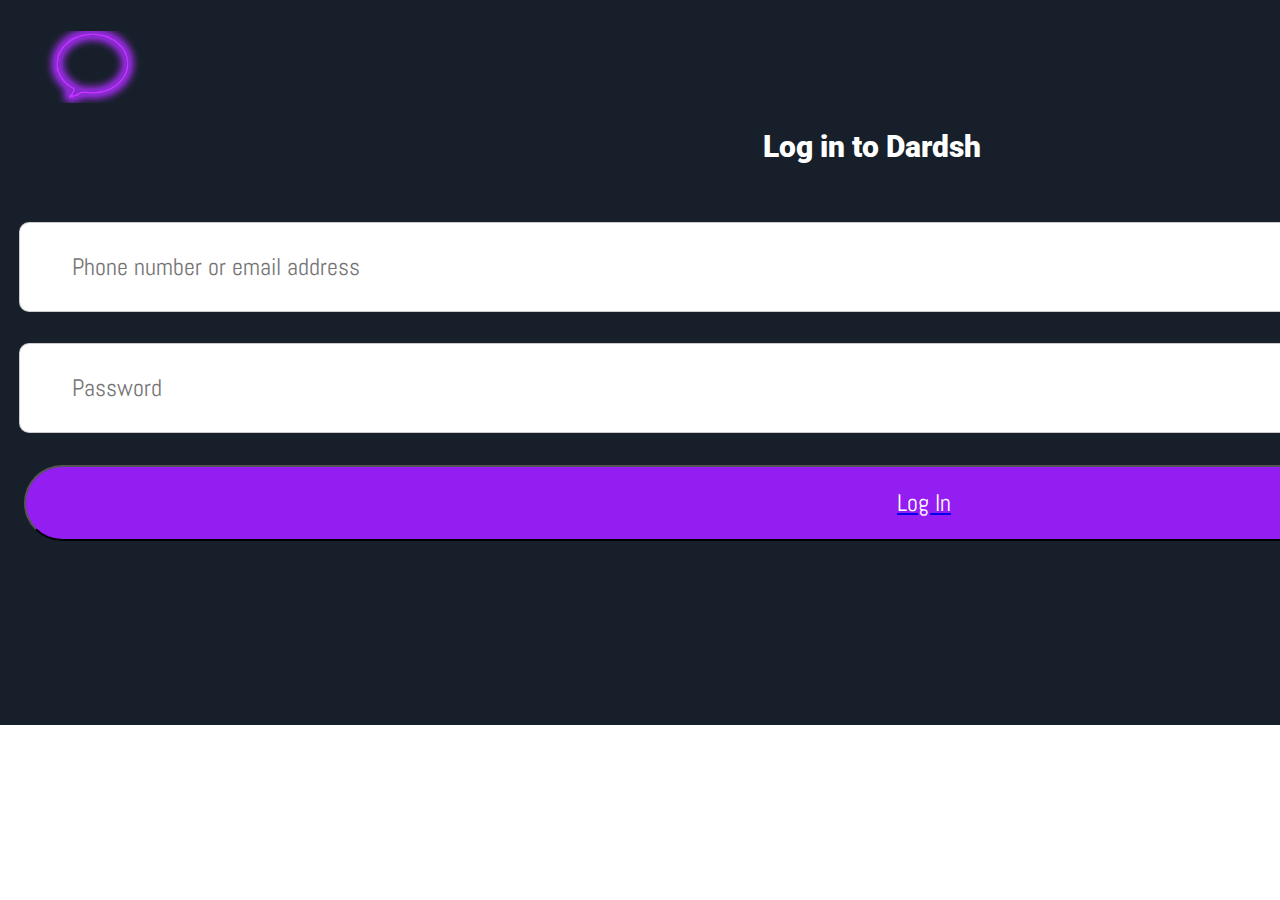
<file: index.html>
<!DOCTYPE html>
<html>
<head>
  <meta charset="utf-8" />
  <link rel="icon" href="/favicon.ico" />
  <meta name="viewport" content="width=device-width, initial-scale=1" />
  <meta name="theme-color" content="#000000" />
  <title>login</title>
  <link rel="stylesheet" href="https://fonts.googleapis.com/css?family=Roboto%3A900"/>
  <link rel="stylesheet" href="https://fonts.googleapis.com/css?family=Source+Sans+Pro%3A400%2C900"/>
  <link rel="stylesheet" href="https://fonts.googleapis.com/css?family=Abel%3A400"/>
  <link rel="stylesheet" href="./login/styles/login.css"/>

  <script>
function displayInput() {
    var phoneOrEmailInput = document.querySelector('.group-4-CcR input');
    var passwordInput = document.querySelector('.group-5-777 input');

    console.log('Phone/Email:', phoneOrEmailInput.value);
    console.log('Password:', passwordInput.value);

    // Redirect to home.html
    window.location.href = 'home.html';
}

  </script>

</head>


<body>
<div class="login-hgM">
  <div class="auto-group-myld-EJu">
    <img class="blue-icon-bz1" src="./home/assets/blue-icon.png"/>
  </div>
  <div class="group-9-sgd">
    <p class="log-in-to-dardsh-o4V">Log in to Dardsh</p>
    <input type="text" class="group-4-CcR" placeholder="Phone number or email address">
    <input type="password" class="group-5-777" placeholder="Password">
    <a href="./home/home.html" class="button-link">
      <button class="group-8-1bo">Log In</button>
  </a>
  <style>
    .button-link {
    display: inline-block; /* Ensures the anchor tag takes the button's size */
    /* Add any other necessary styles to mimic the button's appearance */
    a {
    text-decoration: none; /* Removes underline by default */
    color: inherit; /* Inherits the color */
    display: inline-block; /* Ensures the anchor tag takes the button's size */
    /* Add any other necessary styles */
}

}

  </style>
  <a href="./home/home.html" class="button-link">
    <button class ="sign-up-dNH" onclick="displayInput()">Sign up</button>
    </a>
  </div>
</div>
</body>
</file>
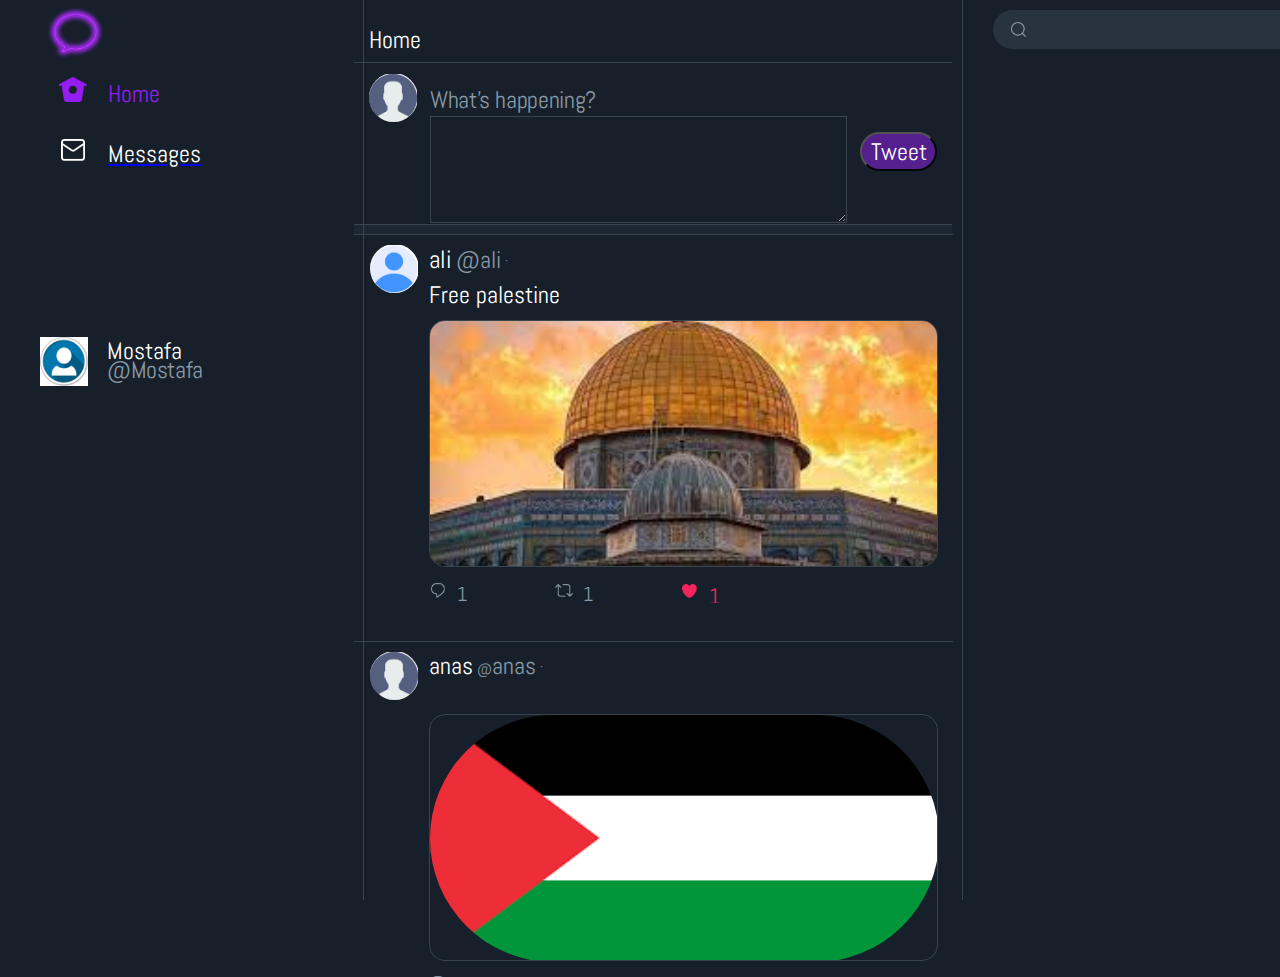
<file: home/home.html>
<!DOCTYPE html>
<html>
<head>
  <meta charset="utf-8" />
  <link rel="icon" href="/favicon.ico" />
  <meta name="viewport" content="width=device-width, initial-scale=1" />
  <meta name="theme-color" content="#000000" />
  <title>Home</title>
  <link rel="stylesheet" href="https://fonts.googleapis.com/css?family=Abel%3A400"/>
  <link rel="stylesheet" href="https://fonts.googleapis.com/css?family=Source+Sans+Pro%3A400"/>
  <link rel="stylesheet" href="./styles/feed-dark.css"/>
</head>
<body>
<div class="feed-dark-Ca5">
  <div class="auto-group-be7s-63B">
    <div class="side-menu-pWu">
      <div class="top-uYM">
        <div class="item-list-YbK">
          <div class="menu-item-selected-GXK">
            <img class="dark-theme-home-selected-mW1" src="./assets/dark-theme-home-selected.png"/>
            <p class="home-sZ3">Home</p>
          </div>
          <div class="auto-group-igxb-w37">
            <a href="../message/message.html">
            <div class="menu-item-inverted-QSV">
              <img class="dark-theme-messages-default-vfj" src="./assets/dark-theme-messages-default.png"/>
              <p class="home-EAd">Messages</p>
            </div>
          </a>
          </div>
          <div class="auto-group-fmtd-MuT">
          </div>
        </div>
      </div>
    </div>
      <img class="profile-picture-LWV" src="./assets/profile-picture-Yp9.png" />
      <a href="../index.html">
    <img class="blue-icon-Tr1" src="./assets/blue-icon.png"/>
  </a>
    <div class="profile-zqw">
        <a href="../profile/profile-dark.html">

      <div class="auto-group-bezm-i1F">
        <p class="davide-biscuso-4au">Mostafa</p>
        <p class="biscuttu-yxm">@Mostafa</p>
      </a>
      </div>
    </div>
  </div>
  <div class="auto-group-qa2d-tK3">
    <div class="feed-dGd">
      <div class="auto-group-53b7-kc9">
        <div class="header-6g1">
          <div class="auto-group-z8im-DVj">Home</div>
          <div class="divider-63j">
            <div class="divider-SNV">
            </div>
            <div class="frame-1-PYd">
            </div>
          </div>
        </div>
        <div class="inner-jcV">
          <div class="avatar-medium-ToP">
            <img class="profile-picture-zYR" src="./assets/profile-picture.png"/>
          </div>
          <div class="auto-group-6ozb-vgy">What’s happening?
            <br>
            <textarea name="tweet" id="usertweet" cols="50" rows="7"></textarea>
          </div>
          <br>
          <button class="button-primary-medium-oVs">Tweet</button>
        </div>
        <br>
        <br><br>
        <div class="spacer-G8Z">
          <div class="divider-D3o">
          </div>
        </div>
      </div>
      <div class="tweet-Mfo">
        <div class="divider-vD7">
        </div>
        <div class="container-rMf">
          <div class="avatar-medium-Beq">
            <img class="profile-picture-vsK" src="./assets/profile-picture-19b.png"/>
          </div>
          <div class="main-fK7">
            <div class="auto-group-zntt-Cpq">
              <div class="user-Amf">
                <p class="devon-lane-ujF">ali</p>
                <p class="marcelosalomao-q77">@ali</p>
                <p class="item--Nsj">· </p>
              </div>
              <p class="hold-on-i-need-at-least-a-few-minutes-hQD">Free palestine</p>
            </div>
            <div class="media-pzd">
              <div class="container-P29">
                <img class="placehpolder-w3f" src="./assets/placehpolder-mo7.png"/>
              </div>
            </div>
            <div class="actions-SWD">
              <div class="actionitem-8P3">
                <img class="dark-theme-comment-default-3F7" src="./assets/dark-theme-comment-default-Try.png"/>
                <p class="item-61-kfK">1</p>
              </div>
              <div class="actionitem-5xV">
                <img class="dark-theme-retweet-default-273" src="./assets/dark-theme-retweet-default.png"/>
                <p class="item-12-LNd">1</p>
              </div>
              <div class="actionitem-UUq">
                <img class="dark-theme-like-selected-1zZ" src="./assets/dark-theme-like-selected-ptq.png"/>
                <p class="k-kBT">1</p>
              </div>
            </div>
          </div>
        </div>
      </div>
      <div class="tweet-GvV">
        <div class="divider-EsK">
        </div>
        <div class="container-bC5">
          <div class="avatar-medium-Kds">
            <img class="profile-picture-FnR" src="./assets/profile-picture.png"/>
          </div>
          <div class="main-CBs">
            <div class="user-977">
              <p class="devon-lane-5mT">anas</p>
              <p class="marcelosalomao-dny">
                <span class="marcelosalomao-dny-sub-0">@</span>
                <span class="marcelosalomao-dny-sub-1">anas</span>
              </p>
              <p class="item--9eq">· </p>
            </div>
            <div class="auto-group-lxxm-gem">
              <div class="media-2yX">
                <div class="container-nho">
                  <img class="placehpolder-ked" src="./assets/placehpolder.png"/>
                </div>
              </div>
            </div>
            <div class="auto-group-ufzb-cwj">
              <div class="actions-aNm">
                <div class="actionitem-gwb">
                  <img class="dark-theme-comment-default-Cuw" src="./assets/dark-theme-comment-default.png"/>
                  <p class="item-61-idP">
                  1
                  <br/>
                  
                  </p>
                </div>
                <div class="actionitem-4SM">
                  <img class="dark-theme-retweet-default-PzR" src="./assets/dark-theme-retweet-default-axR.png"/>
                  <p class="item-12-7vR">
                  1
                  <br/>
                  
                  </p>
                </div>
                <div class="actionitem-TjP">
                  <img class="dark-theme-like-selected-CBB" src="./assets/dark-theme-like-selected.png"/>
                  <p class="k-KFo">1</p>
                </div>
              </div>
            </div>
          </div>
        </div>
      </div>
    </div>
    <div class="dividerleft-qzq">
    </div>
  </div>
  <div class="dividerright-ahX">
  </div>
  <div class="side-column-7Bf">
    <div class="search-bar-TFX">
      <img class="dark-theme-search-default-aqw" src="./assets/dark-theme-search-default.png"/>
      <p class="search-twitter-Jmw">
        <input type="text" id=search>
      </p>
    </div>
  </div>
</div>
</body>
</file>
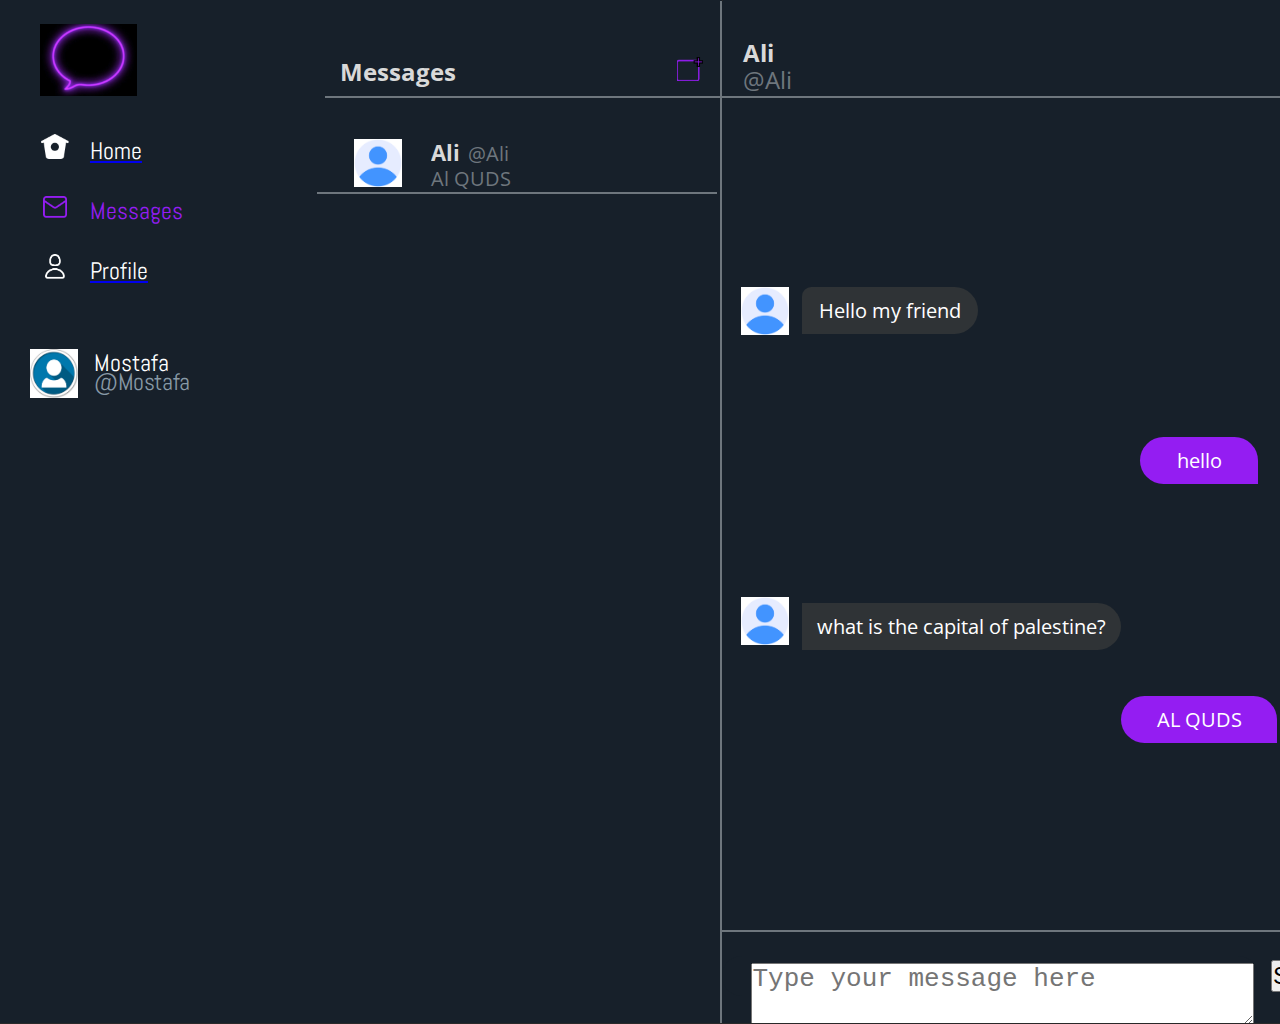
<file: message/message.html>
<!DOCTYPE html>
<html>
<head>
  <meta charset="utf-8" />
  <link rel="icon" href="/favicon.ico" />
  <meta name="viewport" content="width=device-width, initial-scale=1" />
  <meta name="theme-color" content="#000000" />
  <title>message</title>
  <link rel="stylesheet" href="https://fonts.googleapis.com/css?family=Open+Sans%3A400%2C700"/>
  <link rel="stylesheet" href="https://fonts.googleapis.com/css?family=Source+Sans+Pro%3A400%2C700"/>
  <link rel="stylesheet" href="https://fonts.googleapis.com/css?family=Abel%3A400"/>
  <link rel="stylesheet" href="./styles/message.css"/>
</head>
<body>
<div class="message-cMP">
  <div class="auto-group-1pdf-eJ5">
    <p class="messages-3N9">Messages</p>
    <div class="line-3-eMw">
    </div>
    <div class="line-19-LkZ">
    </div>
    <div class="line-7-qhK">
    </div>
    <img class="group-197-wVT" src="./assets/group-197.png"/>
    <div class="rectangle-527-RfX">
    </div>
    <div class="group-200-HSq">
      <div class="frame-203-MBo">
        
        <p class="ali-q6y">Ali</p>
        <p class="ali-WU1">@Ali</p>
      </div>
      <p class="al-quds-oxu">Al QUDS</p>
    </div>
    <div class="group-210-fVK">
      <p class="ali-BCm">Ali</p>
      <p class="ali-FiR">@Ali</p>
    </div>
    <div class="frame-208-wr9">Hello my  friend</div>
    <div class="frame-211-wDs">what is the capital of palestine?</div>
    <div class="frame-209-w7P">hello</div>
    <div class="frame-212-wmb">AL QUDS</div>
    <img class="ellipse-282-wf7" src="./assets/ellipse-282.png"/>
    <div class="side-menu-fb7">
      <div class="top-NEd">
        <div class="item-list-593">
          <a href="../home/home.html">
          <div class="menu-item-selected-ixh">
            <img class="dark-theme-home-selected-q3f" src="./assets/dark-theme-home-selected.png"/>
            <p class="home-vau">Home</p>
          </div>
        </a>
          <div class="auto-group-rcqw-RnZ">
            <div class="menu-item-inverted-afT">
              <img class="dark-theme-messages-default-iWm" src="./assets/dark-theme-messages-default.png"/>
              <p class="home-qbP">Messages</p>
            </div>
          </div>
          <div class="auto-group-yie5-kTT">
            <a href="../profile/profile-dark.html">
            <div class="menu-item-inverted-737">
              <img class="dark-theme-profile-default-qUu" src="./assets/dark-theme-profile-default.png"/>
              <p class="home-mNZ">Profile</p>
            </div>
          </a>
          </div>
        </div>
      </div>
    </div>
    <div class="profile-9tu">
      <div class="auto-group-3rkx-51s">
        <p class="davide-biscuso-RbX">Mostafa</p>
        <p class="biscuttu-kdo">@Mostafa</p>
      </div>
    </div>
    <img class="profile-picture-U41" src="./assets/profile-picture.png"/>
    <img class="profile-picture-naV" src="./assets/profile-picture-msF.png"/>
    <img class="profile-picture-ij3" src="./assets/profile-picture-sqj.png"/>
    <img class="profile-picture-TAq" src="./assets/profile-picture-hUD.png"/>
    <img class="blue-icon-PqB" src="./assets/blue-icon.png"/>
  </div>
  <div class="auto-group-l2bb-vq7">
  </div>
  <div class="line-28-T4M">
  </div>
  <img class="mdicheck-zKB" src="./assets/mdicheck.png"/>
  <img class="mdicheck-vid" src="./assets/mdicheck-x89.png"/>
  <div class="auto-group-e9fx-GGh">
    <div class="group-213-bpm">
      <textarea class="message-input" id="userMessage" placeholder="Type your message here"></textarea>
    </div>
    <button onclick="sendMessage()" class="send-button">Send</button>
  </div>  
</body>
<script>
  function sendMessage() {
    var userMessage = document.getElementById("userMessage").value;
    // You can do something with the user's message, like sending it to a server or processing it.
    console.log("User's Message: ", userMessage);
    // You may want to clear the textarea after sending the message
    document.getElementById("userMessage").value = "";
  }
</script>

</html>
</file>
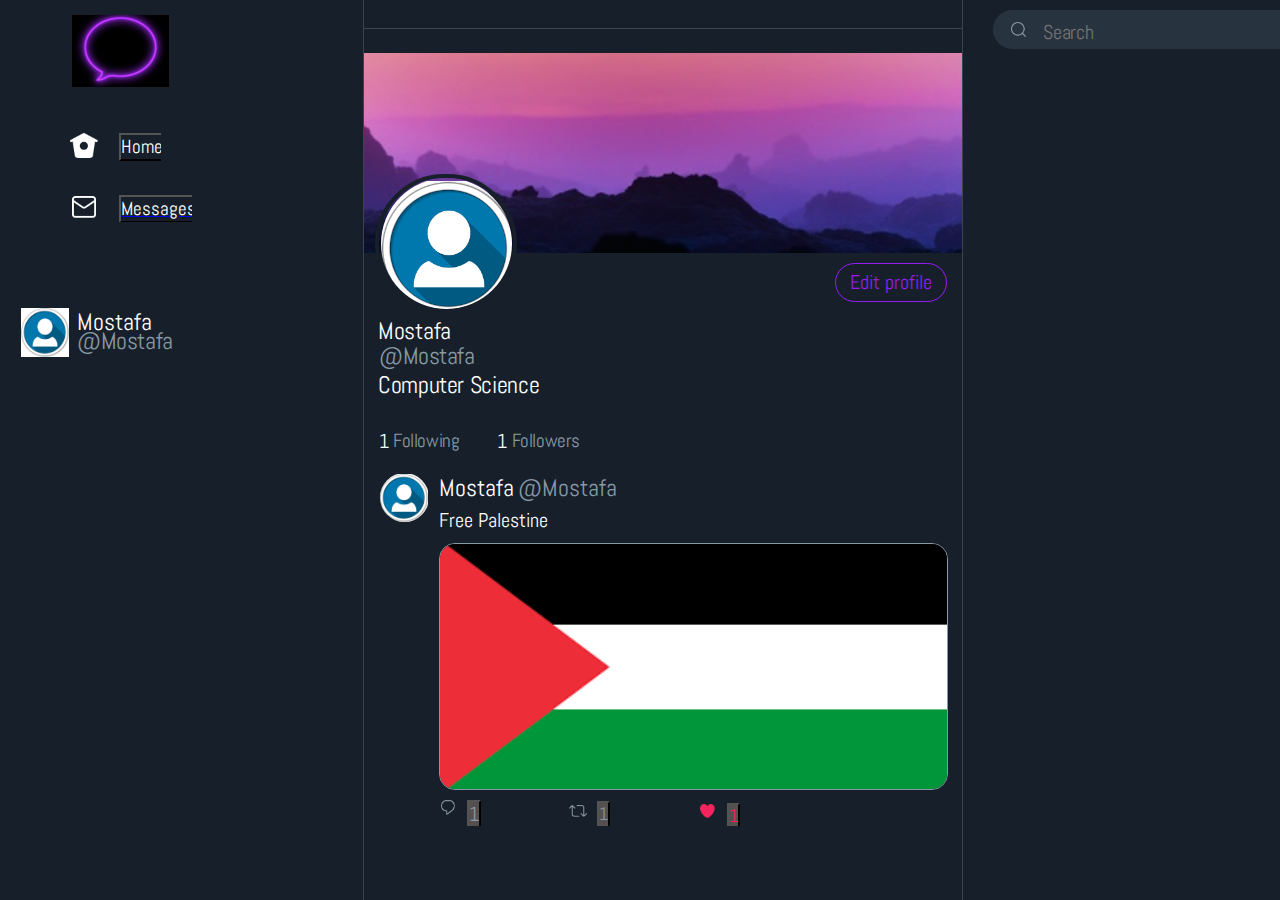
<file: profile/profile-dark.html>
<!DOCTYPE html>
<html>
<head>
  <meta charset="utf-8" />
  <link rel="icon" href="/favicon.ico" />
  <meta name="viewport" content="width=device-width, initial-scale=1" />
  <meta name="theme-color" content="#000000" />
  <title>Profile </title>
  <link rel="stylesheet" href="https://fonts.googleapis.com/css?family=Abel%3A400"/>
  <link rel="stylesheet" href="https://fonts.googleapis.com/css?family=Source+Sans+Pro%3A400"/>
  <link rel="stylesheet" href="./styles/profile-dark.css"/>
</head>
<body>
<div class="profile-dark-wZb">
  <div class="auto-group-hr8d-tdF">
    <div class="side-menu-qqK">
      <div class="top-KkV">
        <div class="item-list-VoP">
          <div class="menu-item-selected-Mqb">
            <img class="dark-theme-home-selected-rZP" src="./assets/dark-theme-home-selected.png"/>
            <a href="../home/home.html">
            <button class="home-tW5"onclick="displayInput()">Home</button>
          </a>
          </div>
          <div class="auto-group-59yk-WnM">
            <a href="../message/message.html">
            <div class="menu-item-inverted-DAy">
              <img class="dark-theme-messages-default-6kZ" src="./assets/dark-theme-messages-default.png"/>
              <button class="home-NCH"onclick="displayInput()">Messages</button>

            </div>
          </a>
          </div>
        </div>
      </div>
    </div>
    <div class="profile-d1j">
      <div class="auto-group-hgnu-4Mw">
        <p class="davide-biscuso-yzh">Mostafa</p>
        <p class="biscuttu-eb3">@Mostafa</p>
      </div>
    </div>
    <img class="profile-picture-6C9" src="./assets/profile-picture-gjB.png"/>
    <img class="blue-icon-aND" src="./assets/blue-icon.png"/>
  </div>
  <div class="auto-group-eocd-1Cd">
    <div class="feed-JhX">
      <div class="header-af3">
        <div class="auto-group-ksih-Km3">
          <!-- <img class="frame-3-2QZ" src="./assets/frame-3.png"/> -->
        </div>
        <div class="divider-wGd">
          <div class="divider-4s3">
          </div>
          <div class="frame-1-aqP">
          </div>
        </div>
      </div>
      <div class="profile-6Hw">
        <div class="auto-group-6t7b-P29">
          <div class="cover-JQ1">
            <img class="placeholder-dBP" src="./assets/placeholder.png"/>
          </div>
          <div class="avatar-kmo">
            <div class="avatar-medium-4Gh">
              <img class="profile-picture-bnR" src="./assets/profile-picture.png"/>
            </div>
          </div>
          <a href="../edit profile/macbook-pro-16-1.html">
          <button class ="button-secondary-medium-hqT" onclick="displayInput()" style="cursor: pointer;">Edit profile</button>
           </a>
        </div>
        <div class="auto-group-zzn9-xFb">
          <div class="auto-group-xnyf-ghP">
            <p class="biscuttu-cqw">@Mostafa</p>
            <p class="product-designer-ity">Computer Science</p>
            <p class="davide-biscuso-2uf">Mostafa</p>
          </div>
          <div class="auto-group-k4rp-kam">
            <div class="following-fSq">
              <p class="item-569-cN5">1</p>
              <p class="following-jxV">Following</p>
            </div>
            <div class="followers-GxR">
              <p class="item-72-EuF">1</p>
              <p class="followers-ybw">Followers</p>
            </div>
          </div>
        </div>
      </div>
      <div class="tweet-7TF">
        <div class="container-eTB">
          <div class="avatar-medium-QhF">
            <img class="profile-picture-whB" src="./assets/profile-picture-cG9.png"/>
          </div>
          <div class="main-rp9">
            <div class="user-zvM">
              <p class="devon-lane-vJD">Mostafa</p>
              <p class="marcelosalomao-rhf">@Mostafa</p>
            </div>
            <div class="auto-group-c3q3-oN1">
              <p class="hold-on-i-need-at-least-a-few-minutes-MeR">Free Palestine</p>
              <div class="media-4oj">
                <div class="container-Qch">
                  <img class="placehpolder-xu7" src="./assets/placehpolder.png"/>
                </div>
              </div>
            </div>
            <div class="auto-group-zn1w-rzV">
              <div class="actions-RGu">
                <div class="actionitem-wW9">
                  <img class="dark-theme-comment-default-4qf" src="./assets/dark-theme-comment-default.png"/>
                  <button class="item-61-aZ7"onclick="displayInput()">1</button>
                </div>
                <div class="actionitem-iQR">
                  <img class="dark-theme-retweet-default-SbK" src="./assets/dark-theme-retweet-default.png"/>
                  <button class="item-12-MTP"onclick="displayInput()">1</button>
                </div>
                <div class="actionitem-J7j">
                  <img class="dark-theme-like-selected-prm" src="./assets/dark-theme-like-selected.png"/>
                  
                  <button class="k-Lq7"onclick="displayInput()">1</button>

                </div>
              </div>
            </div>
          </div>
        </div>
      </div>
    </div>
    <div class="dividerleft-fsP">
    </div>
    <div class="dividerright-1RT">
    </div>
  </div>
  <div class="side-column-Kww">
    <div class="search-bar-4uX">
      <img class="dark-theme-search-default-bPf" src="./assets/dark-theme-search-default.png"/>
      <input type="text" class="search-twitter-WmX" placeholder="Search">
    </div>
  </div>
</div>
</body>
</file>
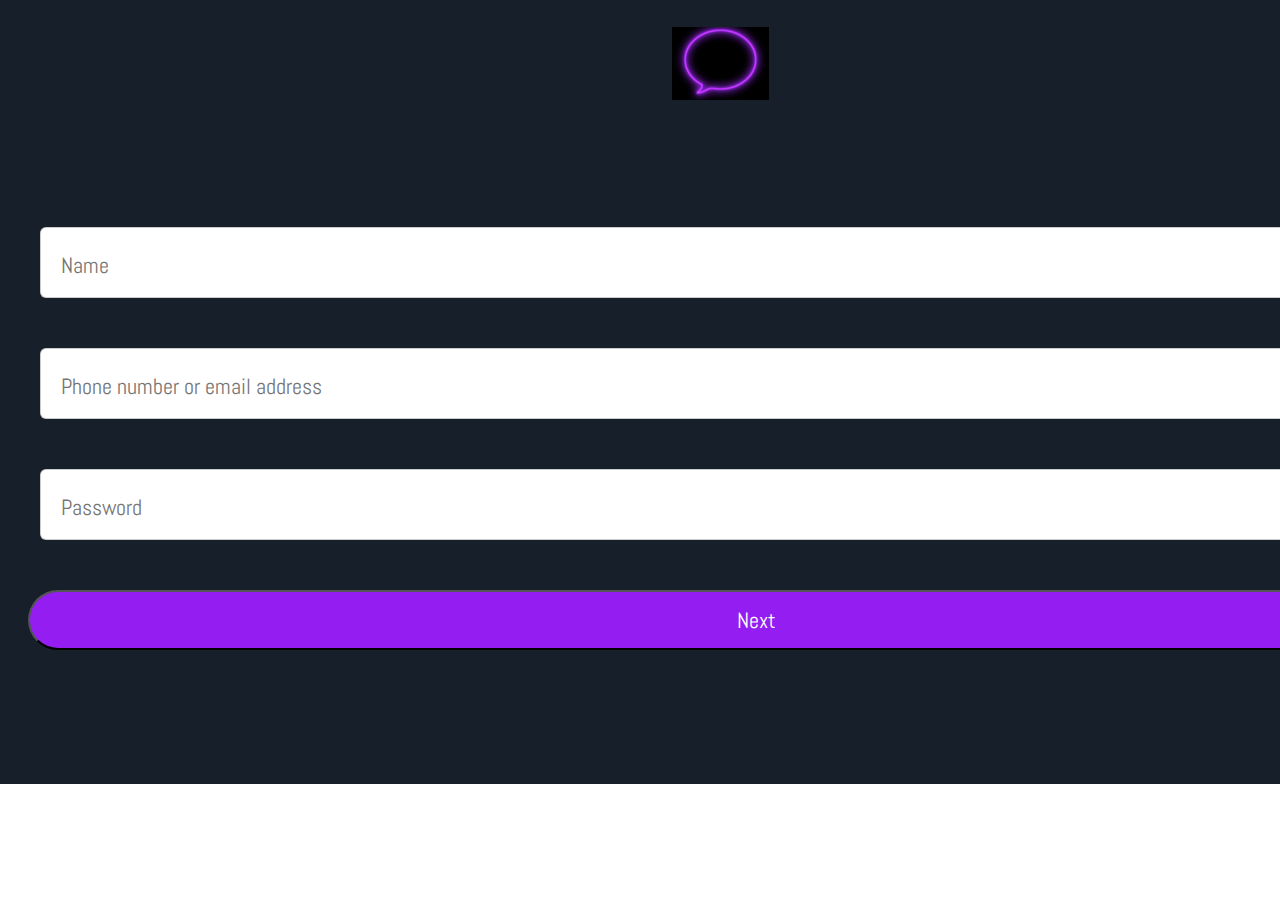
<file: sign up/sign-up.html>
<!DOCTYPE html>
<html>
<head>
  <meta charset="utf-8" />
  <link rel="icon" href="/favicon.ico" />
  <meta name="viewport" content="width=device-width, initial-scale=1" />
  <meta name="theme-color" content="#000000" />
  <title>sign up</title>
  <link rel="stylesheet" href="https://fonts.googleapis.com/css?family=Abel%3A400"/>
  <link rel="stylesheet" href="https://fonts.googleapis.com/css?family=Source+Sans+Pro%3A400"/>
  <link rel="stylesheet" href="./styles/sign-up.css"/>

  <script>
    function displayInput() {
      // استهداف العناصر التي تحتوي على البيانات المُدخَلة
      var nameInput = document.querySelector('.group-4-yry input');
      var phoneOrEmailInput = document.querySelector('.group-3-MMj input');
      var passwordInput = document.querySelector('.group-9-Khs input');
     
      
      // طباعة البيانات المُدخَلة في الحقول
      console.log('Name:', nameInput.value);
      console.log('Phone/Email:', phoneOrEmailInput.value);
      console.log('Password:', passwordInput.value);
      
    }
  </script>

</head>
<body>
<div class="sign-up-z25">
  <div class="auto-group-jqcd-j85">
    <img class="blue-icon-oXF" src="./assets/blue-icon.png"/>
  </div>
  
 <input type="text" class="group-4-yry" placeholder="Name">
 <input type="text" class="group-3-MMj" placeholder="Phone number or email address">
 <input type="password" class="group-9-Khs" placeholder="Password">
 
 <button class="group-8-4zD" onclick="displayInput()">Next</button>
</div>
</body>
</file>
<file: login/styles/login.css>
html {
	font-size:62.5%;
}
* {
	margin: 0;
	padding: 0;
}
ul, li {
	list-style: none;
}
input {
	border: none;
}
body {
  width: 192rem;
}
.login-hgM {
  box-sizing: border-box;
  padding: 1% 5% 1% 1%;
  width: 100%;
  overflow: hidden;
  position: relative;
  display: flex;
  flex-direction: column;
  background-color: #17202a;
}
.login-hgM .auto-group-myld-EJu {
  margin: 0rem 0rem 1.822rem 2.5rem;
  width: 9.7rem;
  height: 9.2rem;
  position: relative;
  flex-shrink: 0;
}
.login-hgM .auto-group-myld-EJu .x-CBB {
  width: 4.9rem;
  height: 9.2rem;
  cursor: pointer;
  position: absolute;
  left: 0;
  top: 0;
  object-fit: contain;
  vertical-align: top;
}
.login-hgM .auto-group-myld-EJu .blue-icon-bz1 {
  width: 9.7rem;
  height: 7.2rem;
  position: absolute;
  left: 0;
  top: 1.2rem;
  object-fit: cover;
  vertical-align: top;
}
.login-hgM .group-9-sgd {
  width: 100%;
  align-items: flex-end;
  display: flex;
  flex-direction: column;
  flex-shrink: 0;
}
.login-hgM .group-9-sgd .log-in-to-dardsh-o4V {
  margin: 0rem 84.325rem 5.732rem 0rem;
  font-size: 3rem;
  font-weight: 900;
  line-height: 1.1725;
  color: #ffffff;
  font-family: Roboto, 'Source Sans Pro';
  white-space: nowrap;
  flex-shrink: 0;
}
.login-hgM .group-9-sgd .group-4-CcR {
  margin-bottom: 3.1565rem;
  box-sizing: border-box;
  padding: 2.904rem 5.231rem 2.834rem 5.231rem;
  width: 100%;
  font-size: 2.4rem;
  font-weight: 400;
  line-height: 1.275;
  color: #000000;
  font-family: Abel, 'Source Sans Pro';
  white-space: nowrap;
  border: solid 0.1rem rgba(0, 0, 0, 0.200000003);
  background-color: #ffffff;
  border-radius: 1rem;
  flex-shrink: 0;
}
.login-hgM .group-9-sgd .group-5-777 {
  margin-bottom: 3.1565rem;
  box-sizing: border-box;
  padding: 2.904rem 5.231rem 2.834rem 5.231rem;
  width: 100%;
  font-size: 2.4rem;
  font-weight: 400;
  line-height: 1.275;
  list-style: none;
  color: #000000;
  font-family: Abel, 'Source Sans Pro';
  white-space: nowrap;
  border: solid 0.1rem rgba(0, 0, 0, 0.200000003);
  background-color: #ffffff;
  border-radius: 1rem;
  flex-shrink: 0;
}
.login-hgM .group-9-sgd .group-8-1bo {
  margin-bottom: 12rem;
  width: 1800px;
  height: 7.5756rem;
  text-align: center;
  font-size: 2.4rem;
  font-weight: 400;
  line-height: 1;
  color: #ffffff;
  font-family: Abel, 'Source Sans Pro';
  white-space: nowrap;
  display: flex;
  align-items: center;
  justify-content: center;
  background-color: #941df2;
  border-radius: 7.6rem;
  flex-shrink: 0;
}
.login-hgM .group-9-sgd .sign-up-dNH {
  text-align: right;
  font-size: 3.2rem;
  font-weight: 400;
  line-height: 1.275;
  color: #ffffff;
  font-family: Abel, 'Source Sans Pro';
  white-space: nowrap;
  flex-shrink: 0;
}
.sign-up-dNH{
  margin: 0cm;
  background: fixed;
}
</file>
<file: home/styles/feed-dark.css>
html {
	font-size:62.5%;
}
* {
	margin: 0;
	padding: 0;
}
ul, li {
	list-style: none;
}
input {
	border: none;
}
body {
  width: 144rem;
}.feed-dark-Ca5 {
  box-sizing: border-box;
  padding: 0rem 9.9rem 0rem 4rem;
  width: 100%;
  overflow: hidden;
  position: relative;
  display: flex;
  align-items: flex-start;
  background-color: #17202a;
}
#profile-picture-LWV{
  cursor: pointer;
}
#usertweet {
  background-color: #17202a;
  color: white;
  border-color:#3a444c;
}
#search{
  background-color: #283340;
  color: white;
  width: 250px;
  height:22px;
  border:none;

}
.search-bar-TFX{
  cursor: pointer;
}
.menu-item-selected-GXK{
        cursor: pointer;        
}
.menu-item-selected-GXK:hover {
  color: #ffffff !important; 
}

.menu-item-inverted-QSV{
       cursor: pointer;
}
.menu-item-inverted-QSV:hover{
  color: #941df2;
}
.button-primary-medium-oVs{
  cursor: pointer;

}
.feed-dark-Ca5 .auto-group-be7s-63B {
  margin: 1.6rem 4.1rem 0rem 0rem;
  width: 27.3rem;
  height: 72.3rem;
  position: relative;
  flex-shrink: 0;
}
.feed-dark-Ca5 .auto-group-be7s-63B .side-menu-pWu {
  width: 25.5rem;
  height: 69rem;
  position: absolute;
  left: 0.8rem;
  top: 3.3rem;
  overflow: hidden;
}
.feed-dark-Ca5 .auto-group-be7s-63B .side-menu-pWu .top-uYM {
  box-sizing: border-box;
  padding-top: 1.1rem;
  width: 100%;
  height: 59.7rem;
  display: flex;
  flex-direction: column;
}
.feed-dark-Ca5 .auto-group-be7s-63B .side-menu-pWu .top-uYM .logo-dDT {
  margin: 0rem 0rem 1.2rem 1rem;
  width: 3rem;
  height: 3rem;
  object-fit: contain;
  vertical-align: top;
  flex-shrink: 0;
}
.feed-dark-Ca5 .auto-group-be7s-63B .side-menu-pWu .top-uYM .item-list-YbK {
  margin-bottom: 1.5rem;
  box-sizing: border-box;
  padding: 1.5rem 1rem 13rem 1rem;
  width: 100%;
  display: flex;
  flex-direction: column;
  flex-shrink: 0;
}
.feed-dark-Ca5 .auto-group-be7s-63B .side-menu-pWu .top-uYM .item-list-YbK .menu-item-selected-GXK {
  margin: 0rem 13.3rem 2.5rem 0rem;
  box-sizing: border-box;
  padding: 0.222rem 0rem 0rem 0.112rem;
  width: calc(100% - 13.3rem);
  overflow: hidden;
  position: relative;
  display: flex;
  align-items: center;
  flex-shrink: 0;
}
.feed-dark-Ca5 .auto-group-be7s-63B .side-menu-pWu .top-uYM .item-list-YbK .menu-item-selected-GXK .dark-theme-home-selected-mW1 {
  margin: 0rem 2.112rem 0.747rem 0rem;
  width: 2.7753rem;
  height: 2.5313rem;
  object-fit: contain;
  vertical-align: top;
  flex-shrink: 0;
}
.feed-dark-Ca5 .auto-group-be7s-63B .side-menu-pWu .top-uYM .item-list-YbK .menu-item-selected-GXK .home-sZ3 {
  margin-top: 0.1779rem;
  font-size: 2.4rem;
  font-weight: 400;
  line-height: 1.275;
  color: #941df2;
  font-family: Abel, 'Source Sans Pro';
  white-space: nowrap;
  flex-shrink: 0;
}
.feed-dark-Ca5 .auto-group-be7s-63B .side-menu-pWu .top-uYM .item-list-YbK .auto-group-igxb-w37 {
  margin-bottom: 14.5rem;
  width: 14.3rem;
  height: 3.5rem;
  flex-shrink: 0;
}
.feed-dark-Ca5 .auto-group-be7s-63B .side-menu-pWu .top-uYM .item-list-YbK .auto-group-igxb-w37 .menu-item-inverted-QSV {
  box-sizing: border-box;
  padding: 0.377rem 0rem 0rem 0.25rem;
  width: 100%;
  height: 100%;
  overflow: hidden;
  position: relative;
  display: flex;
  align-items: center;
}
.feed-dark-Ca5 .auto-group-be7s-63B .side-menu-pWu .top-uYM .item-list-YbK .auto-group-igxb-w37 .menu-item-inverted-QSV .dark-theme-messages-default-vfj {
  margin: 0rem 2.25rem 0.873rem 0rem;
  width: 2.5rem;
  height: 2.25rem;
  object-fit: contain;
  vertical-align: top;
  flex-shrink: 0;
}
.feed-dark-Ca5 .auto-group-be7s-63B .side-menu-pWu .top-uYM .item-list-YbK .auto-group-igxb-w37 .menu-item-inverted-QSV .home-EAd {
  margin-top: 0.0227rem;
  font-size: 2.4rem;
  font-weight: 400;
  line-height: 1.275;
  color: #ffffff;
  font-family: Abel, 'Source Sans Pro';
  white-space: nowrap;
  flex-shrink: 0;
}
.feed-dark-Ca5 .auto-group-be7s-63B .side-menu-pWu .top-uYM .item-list-YbK .auto-group-fmtd-MuT {
  width: 15.2rem;
  height: 9.5rem;
  flex-shrink: 0;
}
.feed-dark-Ca5 .auto-group-be7s-63B .side-menu-pWu .top-uYM .button-primary-big-JJu {
  width: 22.8rem;
  height: 4.9rem;
  overflow: hidden;
  position: relative;
  text-align: center;
  font-size: 2.4rem;
  font-weight: 400;
  line-height: 0.7916666667;
  color: #ffffff;
  font-family: Abel, 'Source Sans Pro';
  white-space: nowrap;
  display: flex;
  align-items: center;
  justify-content: center;
  background-color: #1da1f2;
  border-radius: 999.9rem;
  flex-shrink: 0;
}
.feed-dark-Ca5 .auto-group-be7s-63B .profile-picture-LWV {
  width: 4.8rem;
  height: 4.8533rem;
  position: absolute;
  left: 0;
  top: 32.1rem;
  object-fit: cover;
  vertical-align: top;
}
.feed-dark-Ca5 .auto-group-be7s-63B .blue-icon-Tr1 {
  width: 5.7rem;
  height: 5.2rem;
  position: absolute;
  left: 0.7rem;
  top: -8px;
  object-fit: cover;
  vertical-align: top;
}
.feed-dark-Ca5 .auto-group-be7s-63B .profile-zqw {
  box-sizing: border-box;
  padding: 0.1rem 4.9rem 0rem 4.9rem;
  width: 25.5rem;
  height: 5.1rem;
  position: absolute;
  left: 1.8rem;
  top: 31.9rem;
}
.feed-dark-Ca5 .auto-group-be7s-63B .profile-zqw .auto-group-bezm-i1F {
  width: 9.6rem;
  height: 100%;
  position: relative;
}
.feed-dark-Ca5 .auto-group-be7s-63B .profile-zqw .auto-group-bezm-i1F .davide-biscuso-4au {
  width: 7.5rem;
  height: 3.1rem;
  position: absolute;
  left: 0;
  top: 0;
  font-size: 2.4rem;
  font-weight: 400;
  line-height: 1.275;
  color: #ffffff;
  font-family: Abel, 'Source Sans Pro';
  white-space: nowrap;
}
.feed-dark-Ca5 .auto-group-be7s-63B .profile-zqw .auto-group-bezm-i1F .biscuttu-yxm {
  width: 9.6rem;
  height: 3.1rem;
  position: absolute;
  left: 0;
  top: 1.9rem;
  font-size: 2.4rem;
  font-weight: 400;
  line-height: 1.275;
  letter-spacing: -0.0408rem;
  color: #8899a6;
  font-family: Abel, 'Source Sans Pro';
  white-space: nowrap;
}
.feed-dark-Ca5 .auto-group-qa2d-tK3 {
  margin-right: 0.9rem;
  width: 59.9rem;
  height: 97.7rem;
  position: relative;
  flex-shrink: 0;
}
.feed-dark-Ca5 .auto-group-qa2d-tK3 .feed-dGd {
  width: 59.9rem;
  height: 96.7rem;
  position: absolute;
  left: 0;
  top: 1rem;
  overflow: hidden;
  align-items: center;
  display: flex;
  flex-direction: column;
}
.feed-dark-Ca5 .auto-group-qa2d-tK3 .feed-dGd .auto-group-53b7-kc9 {
  width: 100%;
  row-gap: 1rem;
  align-items: center;
  display: flex;
  flex-direction: column;
  flex-shrink: 0;
}
.feed-dark-Ca5 .auto-group-qa2d-tK3 .feed-dGd .auto-group-53b7-kc9 .header-6g1 {
  margin-right: 0.1rem;
  box-sizing: border-box;
  padding-top: 1.5rem;
  width: 59.8rem;
  height: 5.3rem;
  overflow: hidden;
  position: relative;
  align-items: center;
  display: flex;
  flex-direction: column;
  flex-shrink: 0;
}
.feed-dark-Ca5 .auto-group-qa2d-tK3 .feed-dGd .auto-group-53b7-kc9 .header-6g1 .auto-group-z8im-DVj {
  margin: 0rem 1.475rem 0.6rem 1.5rem;
  width: calc(100% - 2.9748rem);
  font-size: 2.4rem;
  font-weight: 400;
  line-height: 1.275;
  color: #ffffff;
  font-family: Abel, 'Source Sans Pro';
  white-space: nowrap;
  flex-shrink: 0;
}
.feed-dark-Ca5 .auto-group-qa2d-tK3 .feed-dGd .auto-group-53b7-kc9 .header-6g1 .divider-63j {
  width: 100%;
  align-items: center;
  display: flex;
  flex-direction: column;
  flex-shrink: 0;
}
.feed-dark-Ca5 .auto-group-qa2d-tK3 .feed-dGd .auto-group-53b7-kc9 .header-6g1 .divider-63j .divider-SNV {
  width: 100%;
  height: 0.1rem;
  background-color: #3a444c;
  flex-shrink: 0;
}
.feed-dark-Ca5 .auto-group-qa2d-tK3 .feed-dGd .auto-group-53b7-kc9 .header-6g1 .divider-63j .frame-1-PYd {
  width: 100%;
  height: 8.7rem;
  overflow: hidden;
  position: relative;
  flex-shrink: 0;
}
.feed-dark-Ca5 .auto-group-qa2d-tK3 .feed-dGd .auto-group-53b7-kc9 .inner-jcV {
  margin: 0rem 1.6rem 0rem 1.5rem;
  width: calc(100% - 3.1rem);
  height: 9.8rem;
  display: flex;
  align-items: flex-end;
  flex-shrink: 0;
}
.feed-dark-Ca5 .auto-group-qa2d-tK3 .feed-dGd .auto-group-53b7-kc9 .inner-jcV .avatar-medium-ToP {
  margin: 0rem 0.9rem 4.9rem 0rem;
  box-sizing: border-box;
  padding-top: 0.1rem;
  width: 4.9rem;
  overflow: hidden;
  position: relative;
  border-radius: 9999.9rem;
  flex-shrink: 0;
}
.feed-dark-Ca5 .auto-group-qa2d-tK3 .feed-dGd .auto-group-53b7-kc9 .inner-jcV .avatar-medium-ToP .profile-picture-zYR {
  width: 4.8rem;
  height: 4.8rem;
  object-fit: cover;
  vertical-align: top;
}
.feed-dark-Ca5 .auto-group-qa2d-tK3 .feed-dGd .auto-group-53b7-kc9 .inner-jcV .auto-group-6ozb-vgy {
  margin: 1.2rem 25.3rem 0.7rem 0rem;
  box-sizing: border-box;
  padding: 0 0.3rem;
  width: 18rem;
  height: calc(100% - 1.9rem);
  font-size: 2.4rem;
  font-weight: 400;
  line-height: 1.275;
  letter-spacing: -0.036rem;
  color: #8899a6;
  font-family: Abel, 'Source Sans Pro';
  white-space: nowrap;
  flex-shrink: 0;
}
.feed-dark-Ca5 .auto-group-qa2d-tK3 .feed-dGd .auto-group-53b7-kc9 .inner-jcV .button-primary-medium-oVs {
  width: 7.7rem;
  height: 3.9rem;
  overflow: hidden;
  position: relative;
  text-align: center;
  font-size: 2.4rem;
  font-weight: 400;
  line-height: 0.7916666667;
  color: #ffffff;
  font-family: Abel, 'Source Sans Pro';
  white-space: nowrap;
  display: flex;
  align-items: center;
  justify-content: center;
  background-color: rgba(148, 29, 242, 0.5);
  border-radius: 999.9rem;
  flex-shrink: 0;
}
.feed-dark-Ca5 .auto-group-qa2d-tK3 .feed-dGd .auto-group-53b7-kc9 .spacer-G8Z {
  margin-right: 0.1rem;
  width: 59.8rem;
  height: 1rem;
  overflow: hidden;
  position: relative;
  background-color: #1c2733;
  flex-shrink: 0;
}
.feed-dark-Ca5 .auto-group-qa2d-tK3 .feed-dGd .auto-group-53b7-kc9 .spacer-G8Z .divider-D3o {
  width: 100%;
  height: 0.1rem;
  background-color: #3a444c;
}
.feed-dark-Ca5 .auto-group-qa2d-tK3 .feed-dGd .tweet-Mfo {
  width: 100%;
  align-items: center;
  display: flex;
  flex-direction: column;
  flex-shrink: 0;
}
.feed-dark-Ca5 .auto-group-qa2d-tK3 .feed-dGd .tweet-Mfo .divider-vD7 {
  margin-bottom: 0.9rem;
  width: 100%;
  height: 0.1rem;
  background-color: #3a444c;
  flex-shrink: 0;
}
.feed-dark-Ca5 .auto-group-qa2d-tK3 .feed-dGd .tweet-Mfo .container-rMf {
  margin: 0rem 1.5rem 0rem 1.6rem;
  width: calc(100% - 3.1rem);
  height: 39.7rem;
  display: flex;
  align-items: flex-start;
  flex-shrink: 0;
}
.feed-dark-Ca5 .auto-group-qa2d-tK3 .feed-dGd .tweet-Mfo .container-rMf .avatar-medium-Beq {
  margin-right: 1rem;
  box-sizing: border-box;
  padding-top: 0.1rem;
  width: 4.9rem;
  overflow: hidden;
  position: relative;
  border-radius: 9999.9rem;
  flex-shrink: 0;
}
.feed-dark-Ca5 .auto-group-qa2d-tK3 .feed-dGd .tweet-Mfo .container-rMf .avatar-medium-Beq .profile-picture-vsK {
  width: 4.8rem;
  height: 4.8rem;
  object-fit: cover;
  vertical-align: top;
}
.feed-dark-Ca5 .auto-group-qa2d-tK3 .feed-dGd .tweet-Mfo .container-rMf .main-fK7 {
  box-sizing: border-box;
  padding-bottom: 3.7rem;
  width: 50.9rem;
  height: 100%;
  align-items: center;
  display: flex;
  flex-direction: column;
  flex-shrink: 0;
}
.feed-dark-Ca5 .auto-group-qa2d-tK3 .feed-dGd .tweet-Mfo .container-rMf .main-fK7 .auto-group-zntt-Cpq {
  width: 100%;
  display: flex;
  flex-direction: column;
  flex-shrink: 0;
}
.feed-dark-Ca5 .auto-group-qa2d-tK3 .feed-dGd .tweet-Mfo .container-rMf .main-fK7 .auto-group-zntt-Cpq .user-Amf {
  margin-bottom: 0.4rem;
  box-sizing: border-box;
  padding-right: 0.1rem;
  display: flex;
  column-gap: 0.4rem;
  align-items: center;
  flex-shrink: 0;
}
.feed-dark-Ca5 .auto-group-qa2d-tK3 .feed-dGd .tweet-Mfo .container-rMf .main-fK7 .auto-group-zntt-Cpq .user-Amf .devon-lane-ujF {
  font-size: 2.5rem;
  font-weight: 400;
  line-height: 1.275;
  color: #ffffff;
  font-family: Abel, 'Source Sans Pro';
  white-space: nowrap;
  flex-shrink: 0;
}
.feed-dark-Ca5 .auto-group-qa2d-tK3 .feed-dGd .tweet-Mfo .container-rMf .main-fK7 .auto-group-zntt-Cpq .user-Amf .marcelosalomao-q77 {
  font-size: 2.4rem;
  font-weight: 400;
  line-height: 1.275;
  color: #8899a6;
  font-family: Abel, 'Source Sans Pro';
  white-space: nowrap;
  flex-shrink: 0;
}
.feed-dark-Ca5 .auto-group-qa2d-tK3 .feed-dGd .tweet-Mfo .container-rMf .main-fK7 .auto-group-zntt-Cpq .user-Amf .item--Nsj {
  margin-top: 0.1rem;
  font-size: 1.5rem;
  font-weight: 400;
  line-height: 1.275;
  color: #8899a6;
  font-family: Abel, 'Source Sans Pro';
  white-space: nowrap;
  flex-shrink: 0;
}
.feed-dark-Ca5 .auto-group-qa2d-tK3 .feed-dGd .tweet-Mfo .container-rMf .main-fK7 .auto-group-zntt-Cpq .hold-on-i-need-at-least-a-few-minutes-hQD {
  font-size: 2.4rem;
  font-weight: 400;
  line-height: 1.275;
  color: #ffffff;
  font-family: Abel, 'Source Sans Pro';
  white-space: nowrap;
  flex-shrink: 0;
}
.feed-dark-Ca5 .auto-group-qa2d-tK3 .feed-dGd .tweet-Mfo .container-rMf .main-fK7 .media-pzd {
  box-sizing: border-box;
  padding: 1rem 0;
  width: 100%;
  height: 26.7rem;
  overflow: hidden;
  position: relative;
  border-radius: 1.6rem;
  flex-shrink: 0;
}
.feed-dark-Ca5 .auto-group-qa2d-tK3 .feed-dGd .tweet-Mfo .container-rMf .main-fK7 .media-pzd .container-P29 {
  width: 100%;
  height: 100%;
  overflow: hidden;
  position: relative;
  border: solid 0.1rem #3a444c;
  box-sizing: border-box;
  border-radius: 1.6rem;
}
.feed-dark-Ca5 .auto-group-qa2d-tK3 .feed-dGd .tweet-Mfo .container-rMf .main-fK7 .media-pzd .container-P29 .placehpolder-w3f {
  width: 50.9rem;
  height: 24.7rem;
  object-fit: cover;
  vertical-align: top;
}
.feed-dark-Ca5 .auto-group-qa2d-tK3 .feed-dGd .tweet-Mfo .container-rMf .main-fK7 .actions-SWD {
  box-sizing: border-box;
  padding: 0.4rem 21.5rem 0rem 0rem;
  width: 100%;
  height: 2.6rem;
  overflow: hidden;
  position: relative;
  display: flex;
  column-gap: 8.8rem;
  align-items: flex-start;
  flex-shrink: 0;
}
.feed-dark-Ca5 .auto-group-qa2d-tK3 .feed-dGd .tweet-Mfo .container-rMf .main-fK7 .actions-SWD .actionitem-8P3 {
  box-sizing: border-box;
  padding: 0.1rem 0rem 0rem 0.157rem;
  height: 2.7rem;
  display: flex;
  align-items: flex-start;
  flex-shrink: 0;
}
.feed-dark-Ca5 .auto-group-qa2d-tK3 .feed-dGd .tweet-Mfo .container-rMf .main-fK7 .actions-SWD .actionitem-8P3 .dark-theme-comment-default-3F7 {
  margin: 0.067rem 1.162rem 0rem 0rem;
  width: 1.4813rem;
  height: 1.4813rem;
  object-fit: contain;
  vertical-align: top;
  flex-shrink: 0;
}
.feed-dark-Ca5 .auto-group-qa2d-tK3 .feed-dGd .tweet-Mfo .container-rMf .main-fK7 .actions-SWD .actionitem-8P3 .item-61-kfK {
  font-size: 2rem;
  font-weight: 400;
  line-height: 1.275;
  color: #8899a6;
  font-family: Abel, 'Source Sans Pro';
  white-space: nowrap;
  flex-shrink: 0;
}
.feed-dark-Ca5 .auto-group-qa2d-tK3 .feed-dGd .tweet-Mfo .container-rMf .main-fK7 .actions-SWD .actionitem-5xV {
  box-sizing: border-box;
  padding: 0.1rem 0rem 0rem 0.001rem;
  height: 2.7rem;
  display: flex;
  align-items: flex-start;
  flex-shrink: 0;
}
.feed-dark-Ca5 .auto-group-qa2d-tK3 .feed-dGd .tweet-Mfo .container-rMf .main-fK7 .actions-SWD .actionitem-5xV .dark-theme-retweet-default-273 {
  margin: 0.192rem 1.001rem 0rem 0rem;
  width: 1.7984rem;
  height: 1.2413rem;
  object-fit: contain;
  vertical-align: top;
  flex-shrink: 0;
}
.feed-dark-Ca5 .auto-group-qa2d-tK3 .feed-dGd .tweet-Mfo .container-rMf .main-fK7 .actions-SWD .actionitem-5xV .item-12-LNd {
  font-size: 2rem;
  font-weight: 400;
  line-height: 1.275;
  color: #8899a6;
  font-family: Abel, 'Source Sans Pro';
  white-space: nowrap;
  flex-shrink: 0;
}
.feed-dark-Ca5 .auto-group-qa2d-tK3 .feed-dGd .tweet-Mfo .container-rMf .main-fK7 .actions-SWD .actionitem-UUq {
  box-sizing: border-box;
  padding: 0.1rem 0rem 0rem 0.146rem;
  height: 3rem;
  display: flex;
  align-items: flex-start;
  flex-shrink: 0;
}
.feed-dark-Ca5 .auto-group-qa2d-tK3 .feed-dGd .tweet-Mfo .container-rMf .main-fK7 .actions-SWD .actionitem-UUq .dark-theme-like-selected-1zZ {
  margin: 0.104rem 1.146rem 0rem 0rem;
  width: 1.5073rem;
  height: 1.4186rem;
  object-fit: contain;
  vertical-align: top;
  flex-shrink: 0;
}
.feed-dark-Ca5 .auto-group-qa2d-tK3 .feed-dGd .tweet-Mfo .container-rMf .main-fK7 .actions-SWD .actionitem-UUq .k-kBT {
  font-size: 2.2rem;
  font-weight: 400;
  line-height: 1.275;
  color: #f4245e;
  font-family: Abel, 'Source Sans Pro';
  white-space: nowrap;
  flex-shrink: 0;
}
.feed-dark-Ca5 .auto-group-qa2d-tK3 .feed-dGd .tweet-GvV {
  width: 100%;
  align-items: center;
  display: flex;
  flex-direction: column;
  flex-shrink: 0;
}
.feed-dark-Ca5 .auto-group-qa2d-tK3 .feed-dGd .tweet-GvV .divider-EsK {
  margin-bottom: 0.9rem;
  width: 100%;
  height: 0.1rem;
  background-color: #3a444c;
  flex-shrink: 0;
}
.feed-dark-Ca5 .auto-group-qa2d-tK3 .feed-dGd .tweet-GvV .container-bC5 {
  margin: 0rem 1.5rem 0rem 1.6rem;
  width: calc(100% - 3.1rem);
  height: 36.9rem;
  display: flex;
  align-items: flex-start;
  flex-shrink: 0;
}
.feed-dark-Ca5 .auto-group-qa2d-tK3 .feed-dGd .tweet-GvV .container-bC5 .avatar-medium-Kds {
  margin-right: 1rem;
  box-sizing: border-box;
  padding-top: 0.1rem;
  width: 4.9rem;
  overflow: hidden;
  position: relative;
  border-radius: 9999.9rem;
  flex-shrink: 0;
}
.feed-dark-Ca5 .auto-group-qa2d-tK3 .feed-dGd .tweet-GvV .container-bC5 .avatar-medium-Kds .profile-picture-FnR {
  width: 4.8rem;
  height: 4.8rem;
  object-fit: cover;
  vertical-align: top;
}
.feed-dark-Ca5 .auto-group-qa2d-tK3 .feed-dGd .tweet-GvV .container-bC5 .main-CBs {
  box-sizing: border-box;
  padding-bottom: 0.9rem;
  width: 50.9rem;
  height: 100%;
  flex-shrink: 0;
}
.feed-dark-Ca5 .auto-group-qa2d-tK3 .feed-dGd .tweet-GvV .container-bC5 .main-CBs .user-977 {
  margin-bottom: 0.4rem;
  box-sizing: border-box;
  padding-right: 12.5rem;
  display: flex;
  column-gap: 0.4rem;
  align-items: center;
}
.feed-dark-Ca5 .auto-group-qa2d-tK3 .feed-dGd .tweet-GvV .container-bC5 .main-CBs .user-977 .devon-lane-5mT {
  font-size: 2.4rem;
  font-weight: 400;
  line-height: 1.275;
  color: #ffffff;
  font-family: Abel, 'Source Sans Pro';
  white-space: nowrap;
  flex-shrink: 0;
}
.feed-dark-Ca5 .auto-group-qa2d-tK3 .feed-dGd .tweet-GvV .container-bC5 .main-CBs .user-977 .marcelosalomao-dny {
  font-size: 1.5rem;
  font-weight: 400;
  line-height: 1.275;
  color: #8899a6;
  font-family: Abel, 'Source Sans Pro';
  white-space: nowrap;
  display: flex;
  align-items: baseline;
  flex-shrink: 0;
}
/* .feed-dark-Ca5 .auto-group-qa2d-tK3 .feed-dGd .tweet-GvV .container-bC5 .main-CBs .user-977 .marcelosalomao-dny .marcelosalomao-dny-sub-0 { */
/* } */
.feed-dark-Ca5 .auto-group-qa2d-tK3 .feed-dGd .tweet-GvV .container-bC5 .main-CBs .user-977 .marcelosalomao-dny .marcelosalomao-dny-sub-1 {
  font-size: 2.4rem;
  font-weight: 400;
  line-height: 1.275;
  color: #8899a6;
  font-family: Abel, 'Source Sans Pro';
}
.feed-dark-Ca5 .auto-group-qa2d-tK3 .feed-dGd .tweet-GvV .container-bC5 .main-CBs .user-977 .item--9eq {
  margin-top: 0.1rem;
  font-size: 1.5rem;
  font-weight: 400;
  line-height: 1.275;
  color: #8899a6;
  font-family: Abel, 'Source Sans Pro';
  white-space: nowrap;
  flex-shrink: 0;
}
.feed-dark-Ca5 .auto-group-qa2d-tK3 .feed-dGd .tweet-GvV .container-bC5 .main-CBs .auto-group-lxxm-gem {
  box-sizing: border-box;
  padding-top: 1.8rem;
  width: 100%;
  height: 28.5rem;
}
.feed-dark-Ca5 .auto-group-qa2d-tK3 .feed-dGd .tweet-GvV .container-bC5 .main-CBs .auto-group-lxxm-gem .media-2yX {
  box-sizing: border-box;
  padding: 1rem 0;
  width: 100%;
  height: 100%;
  overflow: hidden;
  position: relative;
  border-radius: 1.6rem;
}
.feed-dark-Ca5 .auto-group-qa2d-tK3 .feed-dGd .tweet-GvV .container-bC5 .main-CBs .auto-group-lxxm-gem .media-2yX .container-nho {
  width: 100%;
  height: 100%;
  overflow: hidden;
  position: relative;
  border: solid 0.1rem #3a444c;
  box-sizing: border-box;
  border-radius: 1.6rem;
}
.feed-dark-Ca5 .auto-group-qa2d-tK3 .feed-dGd .tweet-GvV .container-bC5 .main-CBs .auto-group-lxxm-gem .media-2yX .container-nho .placehpolder-ked {
  width: 50.9rem;
  height: 24.7rem;
  object-fit: cover;
  vertical-align: top;
  border-radius: 12.35rem;
}
.feed-dark-Ca5 .auto-group-qa2d-tK3 .feed-dGd .tweet-GvV .container-bC5 .main-CBs .auto-group-ufzb-cwj {
  width: 100%;
  height: 4rem;
}
.feed-dark-Ca5 .auto-group-qa2d-tK3 .feed-dGd .tweet-GvV .container-bC5 .main-CBs .auto-group-ufzb-cwj .actions-aNm {
  box-sizing: border-box;
  padding: 0.4rem 21.4rem 0rem 0rem;
  width: 100%;
  height: 2.6rem;
  overflow: hidden;
  position: relative;
  display: flex;
  column-gap: 8.6rem;
  align-items: flex-start;
}
.feed-dark-Ca5 .auto-group-qa2d-tK3 .feed-dGd .tweet-GvV .container-bC5 .main-CBs .auto-group-ufzb-cwj .actions-aNm .actionitem-gwb {
  box-sizing: border-box;
  padding: 0.1rem 0rem 0rem 0.157rem;
  height: 3.3rem;
  display: flex;
  align-items: flex-start;
  flex-shrink: 0;
}
.feed-dark-Ca5 .auto-group-qa2d-tK3 .feed-dGd .tweet-GvV .container-bC5 .main-CBs .auto-group-ufzb-cwj .actions-aNm .actionitem-gwb .dark-theme-comment-default-Cuw {
  margin: 0.067rem 1.162rem 0rem 0rem;
  width: 1.4813rem;
  height: 1.4813rem;
  object-fit: contain;
  vertical-align: top;
  flex-shrink: 0;
}
.feed-dark-Ca5 .auto-group-qa2d-tK3 .feed-dGd .tweet-GvV .container-bC5 .main-CBs .auto-group-ufzb-cwj .actions-aNm .actionitem-gwb .item-61-idP {
  font-size: 2.5rem;
  font-weight: 400;
  line-height: 1.275;
  color: #8899a6;
  font-family: Abel, 'Source Sans Pro';
  white-space: nowrap;
  flex-shrink: 0;
}
.feed-dark-Ca5 .auto-group-qa2d-tK3 .feed-dGd .tweet-GvV .container-bC5 .main-CBs .auto-group-ufzb-cwj .actions-aNm .actionitem-4SM {
  box-sizing: border-box;
  padding: 0.1rem 0rem 0rem 0.001rem;
  height: 3.3rem;
  display: flex;
  align-items: flex-start;
  flex-shrink: 0;
}
.feed-dark-Ca5 .auto-group-qa2d-tK3 .feed-dGd .tweet-GvV .container-bC5 .main-CBs .auto-group-ufzb-cwj .actions-aNm .actionitem-4SM .dark-theme-retweet-default-PzR {
  margin: 0.192rem 1.001rem 0rem 0rem;
  width: 1.7984rem;
  height: 1.2413rem;
  object-fit: contain;
  vertical-align: top;
  flex-shrink: 0;
}
.feed-dark-Ca5 .auto-group-qa2d-tK3 .feed-dGd .tweet-GvV .container-bC5 .main-CBs .auto-group-ufzb-cwj .actions-aNm .actionitem-4SM .item-12-7vR {
  font-size: 2.5rem;
  font-weight: 400;
  line-height: 1.275;
  color: #8899a6;
  font-family: Abel, 'Source Sans Pro';
  white-space: nowrap;
  flex-shrink: 0;
}
.feed-dark-Ca5 .auto-group-qa2d-tK3 .feed-dGd .tweet-GvV .container-bC5 .main-CBs .auto-group-ufzb-cwj .actions-aNm .actionitem-TjP {
  box-sizing: border-box;
  padding: 0.1rem 0rem 0rem 0.146rem;
  height: 3.3rem;
  display: flex;
  align-items: flex-start;
  flex-shrink: 0;
}
.feed-dark-Ca5 .auto-group-qa2d-tK3 .feed-dGd .tweet-GvV .container-bC5 .main-CBs .auto-group-ufzb-cwj .actions-aNm .actionitem-TjP .dark-theme-like-selected-CBB {
  margin: 0.104rem 1.146rem 0rem 0rem;
  width: 1.5073rem;
  height: 1.4186rem;
  object-fit: contain;
  vertical-align: top;
  flex-shrink: 0;
}
.feed-dark-Ca5 .auto-group-qa2d-tK3 .feed-dGd .tweet-GvV .container-bC5 .main-CBs .auto-group-ufzb-cwj .actions-aNm .actionitem-TjP .k-KFo {
  font-size: 2.5rem;
  font-weight: 400;
  line-height: 1.275;
  color: #f4245e;
  font-family: Abel, 'Source Sans Pro';
  white-space: nowrap;
  flex-shrink: 0;
}
.feed-dark-Ca5 .auto-group-qa2d-tK3 .dividerleft-qzq {
  width: 0.1rem;
  height: 90rem;
  position: absolute;
  left: 0.9rem;
  top: 0;
  background-color: #3a444c;
}
.feed-dark-Ca5 .dividerright-ahX {
  margin-right: 3rem;
  width: 0.1rem;
  height: 90rem;
  background-color: #3a444c;
  flex-shrink: 0;
}
.feed-dark-Ca5 .side-column-7Bf {
  margin-top: 1rem;
  width: 34.8rem;
  height: 3.9rem;
  overflow: hidden;
  position: relative;
  flex-shrink: 0;
}
.feed-dark-Ca5 .side-column-7Bf .search-bar-TFX {
  box-sizing: border-box;
  padding: 1rem 23.6rem 0rem 1.758rem;
  width: 100%;
  height: 100%;
  overflow: hidden;
  position: relative;
  display: flex;
  align-items: center;
  background-color: #283340;
  border-radius: 9999.9rem;
}
.feed-dark-Ca5 .side-column-7Bf .search-bar-TFX .dark-theme-search-default-aqw {
  margin: 0rem 1.678rem 1.02rem 0rem;
  width: 1.5635rem;
  height: 1.5635rem;
  object-fit: contain;
  vertical-align: top;
  flex-shrink: 0;
}
.feed-dark-Ca5 .side-column-7Bf .search-bar-TFX .search-twitter-Jmw {
  font-size: 2.4rem;
  font-weight: 400;
  line-height: 1.275;
  letter-spacing: -0.0192rem;
  color: #8899a6;
  font-family: Abel, 'Source Sans Pro';
  white-space: nowrap;
  flex-shrink: 0;
}
</file>
<file: message/styles/message.css>
html {
	font-size:62.5%;
}
* {
	margin: 0;
	padding: 0;
}
ul, li {
	list-style: none;
}
input {
	border: none;
}
body {
  width: 144rem;
}.message-cMP {
  width: 100%;
  height: 102.4rem;
  position: relative;
  overflow: hidden;
  border-bottom: solid 0.1rem #292929;
  box-sizing: border-box;
  background-color: #17202a;
}
.message-cMP .auto-group-1pdf-eJ5 {
  width: 131.3rem;
  height: 76.4rem;
  position: absolute;
  left: 0;
  top: 0.1rem;
}
.message-cMP .auto-group-1pdf-eJ5 .messages-3N9 {
  width: 11.5rem;
  height: 3.3rem;
  position: absolute;
  left: 34rem;
  top: 5.5rem;
  font-size: 2.4rem;
  font-weight: 700;
  line-height: 1.3625;
  color: #d9d9d9;
  font-family: Open Sans, 'Source Sans Pro';
  white-space: nowrap;
}
.message-cMP .auto-group-1pdf-eJ5 .line-3-eMw {
  width: 0rem;
  height: 0.1rem;
  position: absolute;
  left: 32.5rem;
  top: 1.7rem;
  background-color: #292929;
}
.message-cMP .auto-group-1pdf-eJ5 .line-19-LkZ {
  width: 150rem;
  height: 0.2rem;
  position: absolute;
  left: 32.5rem;
  top: 9.5rem;
  background-color: #6E767D;
}
.message-cMP .auto-group-1pdf-eJ5 .line-7-qhK {
  width: 40rem;
  height: 0.2rem;
  position: absolute;
  left: 31.7rem;
  top: 19.1rem;
  background-color: #6E767D;
}
.message-cMP .auto-group-1pdf-eJ5 .group-197-wVT {
  width: 2.632rem;
  height: 2.3523rem;
  position: absolute;
  left: 67.7rem;
  top: 5.6rem;
  object-fit: contain;
  vertical-align: top;
}
.message-cMP .auto-group-1pdf-eJ5 .rectangle-527-RfX {
  width: 0.2rem;
  height:120rem;
  position: absolute;
  left: 72rem;
  top: 0;
  background-color: #6E767D;
}


.message-cMP .auto-group-1pdf-eJ5 .group-200-HSq {
  width: 7.9rem;
  height: 5.5rem;
  position: absolute;
  left: 43.1rem;
  top: 13.7rem;
}
.message-cMP .auto-group-1pdf-eJ5 .group-200-HSq .frame-203-MBo {
  width: 7.8rem;
  height: 3rem;
  position: absolute;
  left: 0;
  top: 0;
  overflow: hidden;
  display: flex;
  align-items: center;
}
.message-cMP .auto-group-1pdf-eJ5 .group-200-HSq .frame-203-MBo .ali-q6y {
  margin-right: 0.8rem;
  font-size: 2.2rem;
  font-weight: 700;
  line-height: 1.3625;
  color: #d9d9d9;
  font-family: Open Sans, 'Source Sans Pro';
  white-space: nowrap;
  flex-shrink: 0;
}
.message-cMP .auto-group-1pdf-eJ5 .group-200-HSq .frame-203-MBo .ali-WU1 {
  margin-top: 0.1rem;
  font-size: 2rem;
  font-weight: 400;
  line-height: 1.3625;
  color: #6e767d;
  font-family: Open Sans, 'Source Sans Pro';
  white-space: nowrap;
  flex-shrink: 0;
}
.message-cMP .auto-group-1pdf-eJ5 .group-200-HSq .al-quds-oxu {
  width: 7.9rem;
  height: 2.8rem;
  position: absolute;
  left: 0;
  top: 2.7rem;
  font-size: 2rem;
  font-weight: 400;
  line-height: 1.3625;
  color: #6e767d;
  font-family: Open Sans, 'Source Sans Pro';
  white-space: nowrap;
}
.message-cMP .auto-group-1pdf-eJ5 .group-210-fVK {
  width: 4.9rem;
  height: 6rem;
  position: absolute;
  left: 74.3rem;
  top: 3.6rem;
}
.message-cMP .auto-group-1pdf-eJ5 .group-210-fVK .ali-BCm {
  width: 3.2rem;
  height: 3.3rem;
  position: absolute;
  left: 0;
  top: 0;
  font-size: 2.4rem;
  font-weight: 700;
  line-height: 1.3625;
  color: #d9d9d9;
  font-family: Open Sans, 'Source Sans Pro';
  white-space: nowrap;
}
.message-cMP .auto-group-1pdf-eJ5 .group-210-fVK .ali-FiR {
  width: 4.9rem;
  height: 3.3rem;
  position: absolute;
  left: 0;
  top: 2.7rem;
  font-size: 2.4rem;
  font-weight: 400;
  line-height: 1.3625;
  color: #6e767d;
  font-family: Open Sans, 'Source Sans Pro';
  white-space: nowrap;
}
.message-cMP .auto-group-1pdf-eJ5 .frame-208-wr9 {
  width: 17.6rem;
  height: 4.7rem;
  position: absolute;
  left: 80.2rem;
  top: 28.6rem;
  overflow: hidden;
  font-size: 2rem;
  font-weight: 400;
  line-height: 1.3625;
  color: #ffffff;
  font-family: Open Sans, 'Source Sans Pro';
  white-space: nowrap;
  display: flex;
  align-items: center;
  justify-content: center;
  background-color: #2f3336;
  border-radius: 2rem 5rem 5rem 0;
}
.message-cMP .auto-group-1pdf-eJ5 .frame-211-wDs {
  width: 31.9rem;
  height: 4.7rem;
  position: absolute;
  left: 80.2rem;
  top: 60.2rem;
  overflow: hidden;
  font-size: 2rem;
  font-weight: 400;
  line-height: 1.3625;
  color: #ffffff;
  font-family: Open Sans, 'Source Sans Pro';
  white-space: nowrap;
  display: flex;
  align-items: center;
  justify-content: center;
  background-color: #2f3336;
  border-radius: 0 5rem 5rem 0;
}
.message-cMP .auto-group-1pdf-eJ5 .frame-209-w7P {
  width: 11.8rem;
  height: 4.7rem;
  position: absolute;
  left: 114rem;
  top: 43.6rem;
  overflow: hidden;
  font-size: 2rem;
  font-weight: 400;
  line-height: 1.3625;
  color: #ffffff;
  font-family: Open Sans, 'Source Sans Pro';
  white-space: nowrap;
  display: flex;
  align-items: center;
  justify-content: center;
  background-color: #941df2;
  border-radius: 3rem 3rem 0 3rem;
}
.message-cMP .auto-group-1pdf-eJ5 .frame-212-wmb {
  width: 15.6rem;
  height: 4.7rem;
  position: absolute;
  left: 112.1rem;
  top: 69.5rem;
  overflow: hidden;
  font-size: 2rem;
  font-weight: 400;
  line-height: 1.3625;
  color: #ffffff;
  font-family: Open Sans, 'Source Sans Pro';
  white-space: nowrap;
  display: flex;
  align-items: center;
  justify-content: center;
  background-color: #941df2;
  border-radius: 3rem 3rem 0 3rem;
}
.message-cMP .auto-group-1pdf-eJ5 .ellipse-282-wf7 {
  width: 79.1rem;
  height: 33.2rem;
  position: absolute;
  left: 0;
  top: 0;
  object-fit: contain;
  vertical-align: top;
}
.message-cMP .auto-group-1pdf-eJ5 .side-menu-fb7 {
  width: 25.5rem;
  height: 70.1rem;
  position: absolute;
  left: 3rem;
  top: 6.3rem;
  overflow: hidden;
}
.message-cMP .auto-group-1pdf-eJ5 .side-menu-fb7 .top-NEd {
  box-sizing: border-box;
  padding-top: 5.3rem;
  width: 100%;
  height: 59.7rem;
  display: flex;
  flex-direction: column;
}
.message-cMP .auto-group-1pdf-eJ5 .side-menu-fb7 .top-NEd .item-list-593 {
  margin-bottom: 1.5rem;
  box-sizing: border-box;
  padding: 1.5rem 1rem 31rem 1rem;
  width: 100%;
  row-gap: 2.5rem;
  display: flex;
  flex-direction: column;
  flex-shrink: 0;
}
.message-cMP .auto-group-1pdf-eJ5 .side-menu-fb7 .top-NEd .item-list-593 .menu-item-selected-ixh {
  margin-right: 13.3rem;
  box-sizing: border-box;
  padding: 0.222rem 0rem 0rem 0.112rem;
  width: calc(100% - 13.3rem);
  overflow: hidden;
  position: relative;
  display: flex;
  align-items: center;
  flex-shrink: 0;
}
.message-cMP .auto-group-1pdf-eJ5 .side-menu-fb7 .top-NEd .item-list-593 .menu-item-selected-ixh .dark-theme-home-selected-q3f {
  margin: 0rem 2.112rem 0.747rem 0rem;
  width: 2.7753rem;
  height: 2.5313rem;
  object-fit: contain;
  vertical-align: top;
  flex-shrink: 0;
}
.message-cMP .auto-group-1pdf-eJ5 .side-menu-fb7 .top-NEd .item-list-593 .menu-item-selected-ixh .home-vau {
  margin-top: 0.1779rem;
  font-size: 2.4rem;
  font-weight: 400;
  line-height: 1.275;
  color: #ffffff;
  font-family: Abel, 'Source Sans Pro';
  white-space: nowrap;
  flex-shrink: 0;
}
.message-cMP .auto-group-1pdf-eJ5 .side-menu-fb7 .top-NEd .item-list-593 .auto-group-rcqw-RnZ {
  width: 14.3rem;
  height: 3.5rem;
  flex-shrink: 0;
}
.message-cMP .auto-group-1pdf-eJ5 .side-menu-fb7 .top-NEd .item-list-593 .auto-group-rcqw-RnZ .menu-item-inverted-afT {
  box-sizing: border-box;
  padding: 0.377rem 0rem 0rem 0.25rem;
  width: 100%;
  height: 100%;
  overflow: hidden;
  position: relative;
  display: flex;
  align-items: center;
}
.message-cMP .auto-group-1pdf-eJ5 .side-menu-fb7 .top-NEd .item-list-593 .auto-group-rcqw-RnZ .menu-item-inverted-afT .dark-theme-messages-default-iWm {
  margin: 0rem 2.25rem 0.873rem 0rem;
  width: 2.5rem;
  height: 2.25rem;
  object-fit: contain;
  vertical-align: top;
  flex-shrink: 0;
}
.message-cMP .auto-group-1pdf-eJ5 .side-menu-fb7 .top-NEd .item-list-593 .auto-group-rcqw-RnZ .menu-item-inverted-afT .home-qbP {
  margin-top: 0.0228rem;
  font-size: 2.4rem;
  font-weight: 400;
  line-height: 1.275;
  color: #941df2;
  font-family: Abel, 'Source Sans Pro';
  white-space: nowrap;
  flex-shrink: 0;
}
.message-cMP .auto-group-1pdf-eJ5 .side-menu-fb7 .top-NEd .item-list-593 .auto-group-yie5-kTT {
  width: 14.4rem;
  height: 3.5rem;
  flex-shrink: 0;
}
.message-cMP .auto-group-1pdf-eJ5 .side-menu-fb7 .top-NEd .item-list-593 .auto-group-yie5-kTT .menu-item-inverted-737 {
  box-sizing: border-box;
  padding: 0.207rem 0rem 0rem 0.456rem;
  width: 10.9rem;
  height: 100%;
  overflow: hidden;
  position: relative;
  display: flex;
  align-items: center;
}
.message-cMP .auto-group-1pdf-eJ5 .side-menu-fb7 .top-NEd .item-list-593 .auto-group-yie5-kTT .menu-item-inverted-737 .dark-theme-profile-default-qUu {
  margin: 0rem 2.456rem 0.75rem 0rem;
  width: 2.0877rem;
  height: 2.5425rem;
  object-fit: contain;
  vertical-align: top;
  flex-shrink: 0;
}
.message-cMP .auto-group-1pdf-eJ5 .side-menu-fb7 .top-NEd .item-list-593 .auto-group-yie5-kTT .menu-item-inverted-737 .home-mNZ {
  margin-top: 0.193rem;
  font-size: 2.4rem;
  font-weight: 400;
  line-height: 1.275;
  color: #ffffff;
  font-family: Abel, 'Source Sans Pro';
  white-space: nowrap;
  flex-shrink: 0;
}
.message-cMP .auto-group-1pdf-eJ5 .side-menu-fb7 .top-NEd .button-primary-big-J7b {
  width: 22.8rem;
  height: 4.9rem;
  overflow: hidden;
  position: relative;
  text-align: center;
  font-size: 1.9rem;
  font-weight: 400;
  line-height: 1;
  color: #ffffff;
  font-family: Abel, 'Source Sans Pro';
  white-space: nowrap;
  display: flex;
  align-items: center;
  justify-content: center;
  background-color: #1da1f2;
  border-radius: 999.9rem;
  flex-shrink: 0;
}
.message-cMP .auto-group-1pdf-eJ5 .profile-9tu {
  box-sizing: border-box;
  padding: 0.1rem 4.9rem 0rem 4.9rem;
  width: 25.5rem;
  height: 5.1rem;
  position: absolute;
  left: 4.5rem;
  top: 34.6rem;
}
.message-cMP .auto-group-1pdf-eJ5 .profile-9tu .auto-group-3rkx-51s {
  width: 9.6rem;
  height: 100%;
  position: relative;
}
.message-cMP .auto-group-1pdf-eJ5 .profile-9tu .auto-group-3rkx-51s .davide-biscuso-RbX {
  width: 7.5rem;
  height: 3.1rem;
  position: absolute;
  left: 0;
  top: 0;
  font-size: 2.4rem;
  font-weight: 400;
  line-height: 1.275;
  color: #ffffff;
  font-family: Abel, 'Source Sans Pro';
  white-space: nowrap;
}
.message-cMP .auto-group-1pdf-eJ5 .profile-9tu .auto-group-3rkx-51s .biscuttu-kdo {
  width: 9.6rem;
  height: 3.1rem;
  position: absolute;
  left: 0;
  top: 1.9rem;
  font-size: 2.4rem;
  font-weight: 400;
  line-height: 1.275;
  letter-spacing: -0.0408rem;
  color: #8899a6;
  font-family: Abel, 'Source Sans Pro';
  white-space: nowrap;
}
.message-cMP .auto-group-1pdf-eJ5 .profile-picture-U41 {
  width: 4.8rem;
  height: 4.8533rem;
  position: absolute;
  left: 3rem;
  top: 34.8rem;
  object-fit: cover;
  vertical-align: top;
}
.message-cMP .auto-group-1pdf-eJ5 .profile-picture-naV {
  width: 4.8rem;
  height: 4.8rem;
  position: absolute;
  left: 74.1rem;
  top: 28.6rem;
  object-fit: cover;
  vertical-align: top;
}
.message-cMP .auto-group-1pdf-eJ5 .profile-picture-ij3 {
  width: 4.8rem;
  height: 4.8rem;
  position: absolute;
  left: 74.1rem;
  top: 59.6rem;
  object-fit: cover;
  vertical-align: top;
}
.message-cMP .auto-group-1pdf-eJ5 .profile-picture-TAq {
  width: 4.8rem;
  height: 4.8rem;
  position: absolute;
  left: 35.4rem;
  top: 13.8rem;
  object-fit: cover;
  vertical-align: top;
}
.message-cMP .auto-group-1pdf-eJ5 .blue-icon-PqB {
  width: 9.7rem;
  height: 7.2rem;
  position: absolute;
  left: 4rem;
  top: 2.3rem;
  object-fit: cover;
  vertical-align: top;
}
.message-cMP .auto-group-l2bb-vq7 {
  width: 59.1rem;
  height: 0.1rem;
  position: absolute;
  left: 72.2rem;
  top: 0;
  border-left: solid 0.1rem #292929;
  box-sizing: border-box;
  border-right: solid 0.1rem #292929;
}
.message-cMP .line-28-T4M {
  width: 80rem;
  height: 0.2rem;
  position: absolute;
  left: 72.1rem;
  top: 93rem;
  background-color: #6E767D;
}

.message-cMP .mdicheck-zKB {
  width: 2.4rem;
  height: 2.4rem;
  position: absolute;
  left: 69rem;
  top: 102.1rem;
  object-fit: contain;
  vertical-align: top;
}
.message-cMP .mdicheck-vid {
  width: 2.4rem;
  height: 2.4rem;
  position: absolute;
  left: 126.9rem;
  top: 76.8rem;
  object-fit: contain;
  vertical-align: top;
}
.message-cMP .auto-group-e9fx-GGh {
  width: 56.7333rem;
  height: 4rem;
  position: absolute;
  left: 72.2rem;
  top: 95.6rem;
  display: flex;
  align-items: center;
}
.message-cMP .auto-group-e9fx-GGh .group-213-bpm {
  margin-right: 1.3rem;
  box-sizing: border-box;
  padding: 0.7rem 2.944rem 0.5rem 2.944rem;
  width: 53.6rem;
  height: 100%;
  font-size: 2rem;
  font-weight: 400;
  line-height: 1.3625;
  color: #919191;
  font-family: Open Sans, 'Source Sans Pro';
  white-space: nowrap;
  background-color: #17202A;
  border-radius: 5rem;
  flex-shrink: 0;
}

/* Add these styles to make the button and placeholder text bigger */
.send-button {
  font-size: 24px; /* You can adjust the font size as needed */
}

.message-input {
  font-size: 26px; /* You can adjust the font size as needed */
  width: 105%;
}

    /* Hover effects */
    .menu-item-selected-ixh:hover,
    .menu-item-inverted-737:hover,
    .send-button:hover {
      cursor: pointer;
      background-color: rgb(50, 3, 77);
      color: #fff;
    }
</file>
<file: profile/styles/profile-dark.css>
html {
	font-size:62.5%;
}
* {
	margin: 0;
	padding: 0;
}
ul, li {
	list-style: none;
}
input {
	border: none;
}
body {
  width: 144rem;
}.profile-dark-wZb {
  box-sizing: border-box;
  padding: 0rem 9.9rem 0rem 2.1rem;
  width: 100%;
  overflow: hidden;
  position: relative;
  display: flex;
  align-items: flex-start;
  background-color: #17202a;
}
.profile-dark-wZb .auto-group-hr8d-tdF {
  margin: 1.5rem 4.9rem 0rem 0rem;
  width: 29.3rem;
  height: 78.5rem;
  position: relative;
  flex-shrink: 0;
}
.profile-dark-wZb .auto-group-hr8d-tdF .side-menu-qqK {
  width: 25.5rem;
  height: 75.7rem;
  position: absolute;
  left: 3.8rem;
  top: 2.8rem;
  overflow: hidden;
}
.profile-dark-wZb .auto-group-hr8d-tdF .side-menu-qqK .top-KkV {
  box-sizing: border-box;
  padding-top: 1.1rem;
  width: 100%;
  height: 59.7rem;
  display: flex;
  flex-direction: column;
}
.profile-dark-wZb .auto-group-hr8d-tdF .side-menu-qqK .top-KkV .logo-px9 {
  margin: 0rem 0rem 1.2rem 1rem;
  width: 7rem;
  height: 7rem;
  object-fit: contain;
  vertical-align: top;
  flex-shrink: 0;
}
.profile-dark-wZb .auto-group-hr8d-tdF .side-menu-qqK .top-KkV .item-list-VoP {
  margin-bottom: 1.5rem;
  box-sizing: border-box;
  padding: 1.5rem 1rem 37.5rem 1rem;
  width: 100%;
  display: flex;
  flex-direction: column;
  flex-shrink: 0;
}

.profile-dark-wZb .auto-group-hr8d-tdF .side-menu-qqK .top-KkV .item-list-VoP .menu-item-selected-Mqb {
  margin: 6rem 14.3rem 3rem 0rem;
  box-sizing: border-box;
  padding: 0.222rem 0rem 0.1rem 0.112rem;
  width: calc(100% - 14.3rem);
  overflow: hidden;
  position: relative;
  display: flex;
  align-items: center;
  flex-shrink: 0;
}
.profile-dark-wZb .auto-group-hr8d-tdF .side-menu-qqK .top-KkV .item-list-VoP .menu-item-selected-Mqb .dark-theme-home-selected-rZP {
  margin: 0rem 2.112rem 0.147rem 0rem;
  width: 2.7753rem;
  height: 2.5313rem;
  object-fit: contain;
  vertical-align: top;
  flex-shrink: 0;
  background: fixed;
}
.profile-dark-wZb .auto-group-hr8d-tdF .side-menu-qqK .top-KkV .item-list-VoP .menu-item-selected-Mqb .home-tW5 {
  margin-top: 0.1779rem;
  font-size: 1.9rem;
  font-weight: 400;
  line-height: 1.275;
  color: #ffffff;
  font-family: Abel, 'Source Sans Pro';
  white-space: nowrap;
  flex-shrink: 0;
  background: fixed;
}
.profile-dark-wZb .auto-group-hr8d-tdF .side-menu-qqK .top-KkV .item-list-VoP .auto-group-59yk-WnM {
  width: 12.3rem;
  height: 3rem;
  flex-shrink: 0;
}
.profile-dark-wZb .auto-group-hr8d-tdF .side-menu-qqK .top-KkV .item-list-VoP .auto-group-59yk-WnM .menu-item-inverted-DAy {
  box-sizing: border-box;
  padding: 0.377rem 0rem 0.1rem 0.25rem;
  width: 100%;
  height: 100%;
  overflow: hidden;
  position: relative;
  display: flex;
  align-items: center;
}
.profile-dark-wZb .auto-group-hr8d-tdF .side-menu-qqK .top-KkV .item-list-VoP .auto-group-59yk-WnM .menu-item-inverted-DAy .dark-theme-messages-default-6kZ {
  margin: 0rem 2.25rem 0.273rem 0rem;
  width: 2.5rem;
  height: 2.25rem;
  object-fit: contain;
  vertical-align: top;
  flex-shrink: 0;
}
.profile-dark-wZb .auto-group-hr8d-tdF .side-menu-qqK .top-KkV .item-list-VoP .auto-group-59yk-WnM .menu-item-inverted-DAy .home-NCH {
  margin-top: 0.0228rem;
  font-size: 1.9rem;
  font-weight: 400;
  line-height: 1.275;
  color: #ffffff;
  font-family: Abel, 'Source Sans Pro';
  white-space: nowrap;
  flex-shrink: 0;
  background: fixed;
}
.profile-dark-wZb .auto-group-hr8d-tdF .side-menu-qqK .top-KkV .button-primary-big-qrZ {
  width: 22.8rem;
  height: 4.9rem;
  overflow: hidden;
  position: relative;
  text-align: center;
  font-size: 1.9rem;
  font-weight: 400;
  line-height: 1;
  color: #ffffff;
  font-family: Abel, 'Source Sans Pro';
  white-space: nowrap;
  display: flex;
  align-items: center;
  justify-content: center;
  background-color: #1da1f2;
  border-radius: 999.9rem;
  flex-shrink: 0;
}
.profile-dark-wZb .auto-group-hr8d-tdF .profile-d1j {
  box-sizing: border-box;
  padding: 0.1rem 4.9rem 0rem 4.9rem;
  width: 25.5rem;
  height: 5.1rem;
  position: absolute;
  left: 0.7rem;
  top: 29.1rem;
}
.profile-dark-wZb .auto-group-hr8d-tdF .profile-d1j .auto-group-hgnu-4Mw {
  width: 9.6rem;
  height: 100%;
  position: relative;
}
.profile-dark-wZb .auto-group-hr8d-tdF .profile-d1j .auto-group-hgnu-4Mw .davide-biscuso-yzh {
  width: 7.5rem;
  height: 3.1rem;
  position: absolute;
  left: 0;
  top: 0;
  font-size: 2.4rem;
  font-weight: 400;
  line-height: 1.275;
  color: #ffffff;
  font-family: Abel, 'Source Sans Pro';
  white-space: nowrap;
}
.profile-dark-wZb .auto-group-hr8d-tdF .profile-d1j .auto-group-hgnu-4Mw .biscuttu-eb3 {
  width: 9.6rem;
  height: 3.1rem;
  position: absolute;
  left: 0;
  top: 1.9rem;
  font-size: 2.4rem;
  font-weight: 400;
  line-height: 1.275;
  letter-spacing: -0.0408rem;
  color: #8899a6;
  font-family: Abel, 'Source Sans Pro';
  white-space: nowrap;
}
.profile-dark-wZb .auto-group-hr8d-tdF .profile-picture-6C9 {
  width: 4.8rem;
  height: 4.8533rem;
  position: absolute;
  left: 0;
  top: 29.3rem;
  object-fit: cover;
  vertical-align: top;
}
.profile-dark-wZb .auto-group-hr8d-tdF .blue-icon-aND {
  width: 9.7rem;
  height: 7.2rem;
  position: absolute;
  left: 5.1rem;
  top: 0;
  object-fit: cover;
  vertical-align: top;
}
.profile-dark-wZb .auto-group-eocd-1Cd {
  margin-right: 3rem;
  width: 60rem;
  height: 90rem;
  position: relative;
  flex-shrink: 0;
}
.profile-dark-wZb .auto-group-eocd-1Cd .feed-JhX {
  box-sizing: border-box;
  padding-left: 0.1rem;
  width: 60rem;
  height: 82.6rem;
  position: absolute;
  left: 0;
  top: 0rem;
  overflow: hidden;
  align-items: center;
  display: flex;
  flex-direction: column;
}
.profile-dark-wZb .auto-group-eocd-1Cd .feed-JhX .header-af3 {
  margin-right: 0.1rem;
  box-sizing: border-box;
  padding-top: 0.6rem;
  width: 59.8rem;
  height: 5.3rem;
  overflow: hidden;
  position: relative;
  flex-shrink: 0;
}
.profile-dark-wZb .auto-group-eocd-1Cd .feed-JhX .header-af3 .auto-group-ksih-Km3 {
  margin: 0rem 0rem 0.6rem 1.5rem;
  box-sizing: border-box;
  padding: 0.8rem 0;
  width: 10.5rem;
}
.profile-dark-wZb .auto-group-eocd-1Cd .feed-JhX .header-af3 .auto-group-ksih-Km3 .frame-3-2QZ {
  margin-right: 8.1rem;
  width: 2.4rem;
  height: 2.4rem;
  object-fit: contain;
  vertical-align: top;
}
.profile-dark-wZb .auto-group-eocd-1Cd .feed-JhX .header-af3 .divider-wGd {
  width: 100%;
  align-items: center;
  display: flex;
  flex-direction: column;
}
.profile-dark-wZb .auto-group-eocd-1Cd .feed-JhX .header-af3 .divider-wGd .divider-4s3 {
  width: 100%;
  height: 0.1rem;
  background-color: #3a444c;
  flex-shrink: 0;
}
.profile-dark-wZb .auto-group-eocd-1Cd .feed-JhX .header-af3 .divider-wGd .frame-1-aqP {
  width: 100%;
  height: 8.7rem;
  overflow: hidden;
  position: relative;
  flex-shrink: 0;
}
.profile-dark-wZb .auto-group-eocd-1Cd .feed-JhX .profile-6Hw {
  margin: 0rem 0.1rem 0.8rem 0rem;
  width: 59.8rem;
  align-items: center;
  display: flex;
  flex-direction: column;
  flex-shrink: 0;
}
.profile-dark-wZb .auto-group-eocd-1Cd .feed-JhX .profile-6Hw .auto-group-6t7b-P29 {
  width: 100%;
  height: 26rem;
  position: relative;
  flex-shrink: 0;
}
.profile-dark-wZb .auto-group-eocd-1Cd .feed-JhX .profile-6Hw .auto-group-6t7b-P29 .cover-JQ1 {
  width: 59.8rem;
  height: 20rem;
  position: absolute;
  left: 0;
  top: 0;
  overflow: hidden;
  background-color: #ffffff;
}
.profile-dark-wZb .auto-group-eocd-1Cd .feed-JhX .profile-6Hw .auto-group-6t7b-P29 .cover-JQ1 .placeholder-dBP {
  width: 59.9rem;
  height: 20rem;
  object-fit: cover;
  vertical-align: top;
}
.profile-dark-wZb .auto-group-eocd-1Cd .feed-JhX .profile-6Hw .auto-group-6t7b-P29 .avatar-kmo {
  box-sizing: border-box;
  padding: 0rem 0.1rem 0rem 0.2rem;
  width: 14.2rem;
  height: 13.9rem;
  position: absolute;
  left: 1.1rem;
  top: 12.1rem;
  overflow: hidden;
  border: solid 0.4rem #17202a;
  border-radius: 9999.9rem;
}
.profile-dark-wZb .auto-group-eocd-1Cd .feed-JhX .profile-6Hw .auto-group-6t7b-P29 .avatar-kmo .avatar-medium-4Gh {
  box-sizing: border-box;
  padding-top: 0.2837rem;
  width: 100%;
  height: 100%;
  overflow: hidden;
  position: relative;
  border-radius: 28367.0625rem;
}
.profile-dark-wZb .auto-group-eocd-1Cd .feed-JhX .profile-6Hw .auto-group-6t7b-P29 .avatar-kmo .avatar-medium-4Gh .profile-picture-bnR {
  width: 13.6163rem;
  height: 13.6163rem;
  object-fit: cover;
  vertical-align: top;
}
.profile-dark-wZb .auto-group-eocd-1Cd .feed-JhX .profile-6Hw .auto-group-6t7b-P29 .button-secondary-medium-hqT {
  width: 11.2rem;
  height: 3.9rem;
  position: absolute;
  left: 47.1rem;
  top: 21rem;
  overflow: hidden;
  text-align: center;
  font-size: 2rem;
  font-weight: 400;
  line-height: 0.95;
  color: #941df2;
  font-family: Abel, 'Source Sans Pro';
  white-space: nowrap;
  display: flex;
  align-items: center;
  justify-content: center;
  border: solid 0.1rem #941df2;
  box-sizing: border-box;
  border-radius: 999.9rem;
  background: fixed;
}
.profile-dark-wZb .auto-group-eocd-1Cd .feed-JhX .profile-6Hw .auto-group-zzn9-xFb {
  box-sizing: border-box;
  padding: 0.3rem 1.4rem 0rem 1.4rem;
  width: 100%;
  display: flex;
  flex-direction: column;
  flex-shrink: 0;
}
.profile-dark-wZb .auto-group-eocd-1Cd .feed-JhX .profile-6Hw .auto-group-zzn9-xFb .auto-group-xnyf-ghP {
  margin-bottom: 0.8rem;
  width: 25.1rem;
  height: 10.5rem;
  position: relative;
  flex-shrink: 0;
}
.profile-dark-wZb .auto-group-eocd-1Cd .feed-JhX .profile-6Hw .auto-group-zzn9-xFb .auto-group-xnyf-ghP .biscuttu-cqw {
  width: 9.5rem;
  height: 3.1rem;
  position: absolute;
  left: 0.1rem;
  top: 2.5rem;
  font-size: 2.4rem;
  font-weight: 400;
  line-height: 1.275;
  letter-spacing: -0.048rem;
  color: #8899a6;
  font-family: Abel, 'Source Sans Pro';
  white-space: nowrap;
}
.profile-dark-wZb .auto-group-eocd-1Cd .feed-JhX .profile-6Hw .auto-group-zzn9-xFb .auto-group-xnyf-ghP .product-designer-ity {
  width: 16.1rem;
  height: 3.1rem;
  position: absolute;
  left: 0;
  top: 5.4rem;
  font-size: 2.4rem;
  font-weight: 400;
  line-height: 1.275;
  letter-spacing: -0.036rem;
  color: #ffffff;
  font-family: Abel, 'Source Sans Pro';
  white-space: nowrap;
}
.profile-dark-wZb .auto-group-eocd-1Cd .feed-JhX .profile-6Hw .auto-group-zzn9-xFb .auto-group-xnyf-ghP .davide-biscuso-2uf {
  width: 7.3rem;
  height: 3.1rem;
  position: absolute;
  left: 0;
  top: 0;
  font-size: 2.4rem;
  font-weight: 400;
  line-height: 1.275;
  letter-spacing: -0.0288rem;
  color: #ffffff;
  font-family: Abel, 'Source Sans Pro';
  white-space: nowrap;
}
.profile-dark-wZb .auto-group-eocd-1Cd .feed-JhX .profile-6Hw .auto-group-zzn9-xFb .auto-group-k4rp-kam {
  margin: 0rem 36.8rem 0rem 0.1rem;
  width: calc(100% - 36.9rem);
  height: 2.6rem;
  display: flex;
  align-items: center;
  flex-shrink: 0;
}
.profile-dark-wZb .auto-group-eocd-1Cd .feed-JhX .profile-6Hw .auto-group-zzn9-xFb .auto-group-k4rp-kam .following-fSq {
  margin-right: 3.7rem;
  height: 100%;
  display: flex;
  align-items: flex-start;
  flex-shrink: 0;
}
.profile-dark-wZb .auto-group-eocd-1Cd .feed-JhX .profile-6Hw .auto-group-zzn9-xFb .auto-group-k4rp-kam .following-fSq .item-569-cN5 {
  margin-right: 0.4rem;
  font-size: 2rem;
  font-weight: 400;
  line-height: 1.275;
  color: #ffffff;
  font-family: Abel, 'Source Sans Pro';
  white-space: nowrap;
  flex-shrink: 0;
}
.profile-dark-wZb .auto-group-eocd-1Cd .feed-JhX .profile-6Hw .auto-group-zzn9-xFb .auto-group-k4rp-kam .following-fSq .following-jxV {
  font-size: 1.9rem;
  font-weight: 400;
  line-height: 1.275;
  letter-spacing: -0.038rem;
  color: #8899a6;
  font-family: Abel, 'Source Sans Pro';
  white-space: nowrap;
  flex-shrink: 0;
}
.profile-dark-wZb .auto-group-eocd-1Cd .feed-JhX .profile-6Hw .auto-group-zzn9-xFb .auto-group-k4rp-kam .followers-GxR {
  height: 100%;
  display: flex;
  align-items: flex-start;
  flex-shrink: 0;
}
.profile-dark-wZb .auto-group-eocd-1Cd .feed-JhX .profile-6Hw .auto-group-zzn9-xFb .auto-group-k4rp-kam .followers-GxR .item-72-EuF {
  margin-right: 0.5rem;
  font-size: 2rem;
  font-weight: 400;
  line-height: 1.275;
  color: #ffffff;
  font-family: Abel, 'Source Sans Pro';
  white-space: nowrap;
  flex-shrink: 0;
}
.profile-dark-wZb .auto-group-eocd-1Cd .feed-JhX .profile-6Hw .auto-group-zzn9-xFb .auto-group-k4rp-kam .followers-GxR .followers-ybw {
  font-size: 1.9rem;
  font-weight: 400;
  line-height: 1.275;
  letter-spacing: -0.038rem;
  color: #8899a6;
  font-family: Abel, 'Source Sans Pro';
  white-space: nowrap;
  flex-shrink: 0;
}
.profile-dark-wZb .auto-group-eocd-1Cd .feed-JhX .tweet-7TF {
  box-sizing: border-box;
  padding: 1rem 1.5rem 0rem 1.6rem;
  width: 100%;
  height: 37.9rem;
  flex-shrink: 0;
}
.profile-dark-wZb .auto-group-eocd-1Cd .feed-JhX .tweet-7TF .container-eTB {
  width: 100%;
  height: 100%;
  display: flex;
  align-items: flex-start;
}
.profile-dark-wZb .auto-group-eocd-1Cd .feed-JhX .tweet-7TF .container-eTB .avatar-medium-QhF {
  margin-right: 1rem;
  box-sizing: border-box;
  padding-top: 0.1rem;
  width: 4.9rem;
  overflow: hidden;
  position: relative;
  border-radius: 9999.9rem;
  flex-shrink: 0;
}
.profile-dark-wZb .auto-group-eocd-1Cd .feed-JhX .tweet-7TF .container-eTB .avatar-medium-QhF .profile-picture-whB {
  width: 4.8rem;
  height: 4.8rem;
  object-fit: cover;
  vertical-align: top;
}
.profile-dark-wZb .auto-group-eocd-1Cd .feed-JhX .tweet-7TF .container-eTB .main-rp9 {
  box-sizing: border-box;
  padding-bottom: 0.9rem;
  width: 50.9rem;
  height: 100%;
  flex-shrink: 0;
}
.profile-dark-wZb .auto-group-eocd-1Cd .feed-JhX .tweet-7TF .container-eTB .main-rp9 .user-zvM {
  margin: 0rem 25.8rem 0.4rem 0rem;
  box-sizing: border-box;
  padding-right: 7.3rem;
  width: calc(100% - 25.8rem);
  display: flex;
  align-items: center;
}
.profile-dark-wZb .auto-group-eocd-1Cd .feed-JhX .tweet-7TF .container-eTB .main-rp9 .user-zvM .devon-lane-vJD {
  margin-right: 0.4rem;
  font-size: 2.4rem;
  font-weight: 400;
  line-height: 1.275;
  color: #ffffff;
  font-family: Abel, 'Source Sans Pro';
  white-space: nowrap;
  flex-shrink: 0;
}
.profile-dark-wZb .auto-group-eocd-1Cd .feed-JhX .tweet-7TF .container-eTB .main-rp9 .user-zvM .marcelosalomao-rhf {
  font-size: 2.4rem;
  font-weight: 400;
  line-height: 1.275;
  color: #8899a6;
  font-family: Abel, 'Source Sans Pro';
  white-space: nowrap;
  flex-shrink: 0;
}
.profile-dark-wZb .auto-group-eocd-1Cd .feed-JhX .tweet-7TF .container-eTB .main-rp9 .auto-group-c3q3-oN1 {
  width: 100%;
  height: 29.2rem;
  position: relative;
}
.profile-dark-wZb .auto-group-eocd-1Cd .feed-JhX .tweet-7TF .container-eTB .main-rp9 .auto-group-c3q3-oN1 .hold-on-i-need-at-least-a-few-minutes-MeR {
  width: 11rem;
  height: 2.6rem;
  position: absolute;
  left: 0;
  top: 0;
  font-size: 2rem;
  font-weight: 400;
  line-height: 1.275;
  color: #ffffff;
  font-family: Abel, 'Source Sans Pro';
  white-space: nowrap;
}
.profile-dark-wZb .auto-group-eocd-1Cd .feed-JhX .tweet-7TF .container-eTB .main-rp9 .auto-group-c3q3-oN1 .media-4oj {
  box-sizing: border-box;
  padding: 1rem 0;
  width: 50.9rem;
  height: 26.7rem;
  position: absolute;
  left: 0;
  top: 2.5rem;
  overflow: hidden;
  border-radius: 1.6rem;
}
.profile-dark-wZb .auto-group-eocd-1Cd .feed-JhX .tweet-7TF .container-eTB .main-rp9 .auto-group-c3q3-oN1 .media-4oj .container-Qch {
  width: 100%;
  height: 100%;
  overflow: hidden;
  position: relative;
  border: solid 0.1rem #8899a6;
  box-sizing: border-box;
  border-radius: 1.6rem;
}
.profile-dark-wZb .auto-group-eocd-1Cd .feed-JhX .tweet-7TF .container-eTB .main-rp9 .auto-group-c3q3-oN1 .media-4oj .container-Qch .placehpolder-xu7 {
  width: 50.9rem;
  height: 24.7rem;
  object-fit: cover;
  vertical-align: top;
}
.profile-dark-wZb .auto-group-eocd-1Cd .feed-JhX .tweet-7TF .container-eTB .main-rp9 .auto-group-zn1w-rzV {
  width: 100%;
  height: 3.3rem;
}
.profile-dark-wZb .auto-group-eocd-1Cd .feed-JhX .tweet-7TF .container-eTB .main-rp9 .auto-group-zn1w-rzV .actions-RGu {
  box-sizing: border-box;
  padding: 0.4rem 21.7rem 0rem 0rem;
  width: 100%;
  height: 2.6rem;
  overflow: hidden;
  position: relative;
  display: flex;
  align-items: flex-end;
}
.profile-dark-wZb .auto-group-eocd-1Cd .feed-JhX .tweet-7TF .container-eTB .main-rp9 .auto-group-zn1w-rzV .actions-RGu .actionitem-wW9 {
  margin-right: 8.8rem;
  box-sizing: border-box;
  padding: 0.1rem 0rem 0rem 0.157rem;
  height: 2.7rem;
  display: flex;
  align-items: flex-start;
  flex-shrink: 0;
}
.profile-dark-wZb .auto-group-eocd-1Cd .feed-JhX .tweet-7TF .container-eTB .main-rp9 .auto-group-zn1w-rzV .actions-RGu .actionitem-wW9 .dark-theme-comment-default-4qf {
  margin: 0.067rem 1.162rem 0rem 0rem;
  width: 1.4813rem;
  height: 1.4813rem;
  object-fit: contain;
  vertical-align: top;
  flex-shrink: 0;
}
.profile-dark-wZb .auto-group-eocd-1Cd .feed-JhX .tweet-7TF .container-eTB .main-rp9 .auto-group-zn1w-rzV .actions-RGu .actionitem-wW9 .item-61-aZ7 {
  font-size: 2rem;
  font-weight: 400;
  line-height: 1.275;
  color: #8899a6;
  font-family: Abel, 'Source Sans Pro';
  white-space: nowrap;
  flex-shrink: 0;
  background: fixed;
  margin: 0%;
  box-sizing: border-box;
  bottom: 0%;
  box-shadow: none;
  background-color: #564f4f;
}
.profile-dark-wZb .auto-group-eocd-1Cd .feed-JhX .tweet-7TF .container-eTB .main-rp9 .auto-group-zn1w-rzV .actions-RGu .actionitem-iQR {
  margin-right: 8.9rem;
  box-sizing: border-box;
  padding: 0.1rem 0rem 0rem 0.001rem;
  height: 2.4rem;
  display: flex;
  align-items: center;
  flex-shrink: 0;
}
.profile-dark-wZb .auto-group-eocd-1Cd .feed-JhX .tweet-7TF .container-eTB .main-rp9 .auto-group-zn1w-rzV .actions-RGu .actionitem-iQR .dark-theme-retweet-default-SbK {
  margin: 0rem 1.001rem 0.674rem 0rem;
  width: 1.7984rem;
  height: 1.2413rem;
  object-fit: contain;
  vertical-align: top;
  flex-shrink: 0;
}
.profile-dark-wZb .auto-group-eocd-1Cd .feed-JhX .tweet-7TF .container-eTB .main-rp9 .auto-group-zn1w-rzV .actions-RGu .actionitem-iQR .item-12-MTP {
  font-size: 1.8rem;
  font-weight: 400;
  line-height: 1.275;
  color: #8899a6;
  font-family: Abel, 'Source Sans Pro';
  white-space: nowrap;
  flex-shrink: 0;
  background: fixed;
  margin: 0%;
  box-sizing: border-box;
  bottom: 0%;
  box-shadow: none;
  background-color: #564f4f;
}
.profile-dark-wZb .auto-group-eocd-1Cd .feed-JhX .tweet-7TF .container-eTB .main-rp9 .auto-group-zn1w-rzV .actions-RGu .actionitem-J7j {
  box-sizing: border-box;
  padding: 0.1rem 0rem 0rem 0.146rem;
  height: 2.4rem;
  display: flex;
  align-items: flex-start;
  flex-shrink: 0;
}
.profile-dark-wZb .auto-group-eocd-1Cd .feed-JhX .tweet-7TF .container-eTB .main-rp9 .auto-group-zn1w-rzV .actions-RGu .actionitem-J7j .dark-theme-like-selected-prm {
  margin: 0.104rem 1.146rem 0rem 0rem;
  width: 1.5073rem;
  height: 1.4186rem;
  object-fit: contain;
  vertical-align: top;
  flex-shrink: 0;
}
.profile-dark-wZb .auto-group-eocd-1Cd .feed-JhX .tweet-7TF .container-eTB .main-rp9 .auto-group-zn1w-rzV .actions-RGu .actionitem-J7j .k-Lq7 {
  font-size: 1.8rem;
  font-weight: 400;
  line-height: 1.275;
  color: #f4245e;
  font-family: Abel, 'Source Sans Pro';
  white-space: nowrap;
  flex-shrink: 0;
  background: fixed;
  margin: 0%;
  box-sizing: border-box;
  bottom: 0%;
  box-shadow: none;
  background-color: #564f4f;
}
.profile-dark-wZb .auto-group-eocd-1Cd .dividerleft-fsP {
  width: 0.1rem;
  height: 90rem;
  position: absolute;
  left: 0rem;
  top: 0;
  background-color: #3a444c;
}
.profile-dark-wZb .auto-group-eocd-1Cd .dividerright-1RT {
  width: 0.1rem;
  height: 90rem;
  position: absolute;
  left: 59.9rem;
  top: 0;
  background-color: #3a444c;
}
.profile-dark-wZb .side-column-Kww {
  margin-top: 1rem;
  width: 34.8rem;
  height: 3.9rem;
  overflow: hidden;
  position: relative;
  flex-shrink: 0;
}
.profile-dark-wZb .side-column-Kww .search-bar-4uX {
  box-sizing: border-box;
  padding: 1rem 24.6rem 0.3rem 1.758rem;
  width: 100%;
  height: 100%;
  overflow: hidden;
  position: relative;
  display: flex;
  align-items: center;
  background-color: #283340;
  border-radius: 9999.9rem;
}
.profile-dark-wZb .side-column-Kww .search-bar-4uX .dark-theme-search-default-bPf {
  margin: 0rem 1.678rem 0.72rem 0rem;
  width: 1.5635rem;
  height: 1.5635rem;
  object-fit: contain;
  vertical-align: top;
  flex-shrink: 0;
  
  
}
.profile-dark-wZb .side-column-Kww .search-bar-4uX .search-twitter-WmX {
  font-size: 2rem;
  font-weight: 400;
  line-height: 1.275;
  letter-spacing: -0.016rem;
  color: #8899a6;
  font-family: Abel, 'Source Sans Pro';
  white-space: nowrap;
  flex-shrink: 0;
  background: fixed;
}
</file>
<file: sign up/styles/sign-up.css>
html {
	font-size:62.5%;
}
* {
	margin: 0;
	padding: 0;
}
ul, li {
	list-style: none;
}
input {
	border: none;
}
body {
  width: 75rem;
}
.sign-up-z25 {
  box-sizing: border-box;
  padding: 2.7rem 4rem 13.4rem 2.2rem;
  width: 205%;
  display: flex;
  flex-direction: column;
  background-color: #17202a;
  
}
.sign-up-z25 .auto-group-jqcd-j85 {
  margin: 0rem 30.5rem 20rem 65rem;
  width: calc(100% - 59.1rem);
  flex-shrink: 0;
}
.sign-up-z25 .auto-group-jqcd-j85 .blue-icon-oXF {
  width: 9.7rem;
  height: 7.3rem;
  object-fit: cover;
  vertical-align: top;
  position: fixed;
}
.sign-up-z25 .group-4-yry {
  margin: 0rem 0rem 5rem 1.8rem;
  box-sizing: border-box;
  padding: 2.3rem 2rem 1.8rem 2rem;
  width: 143rem;
  font-size: 2.2rem;
  font-weight: 400;
  line-height: 1.275;
  color: rgba(0, 0, 0, 0.6000000238);
  font-family: Abel, 'Source Sans Pro';
  white-space: nowrap;
  border: solid 0.1rem rgba(0, 0, 0, 0.200000003);
  background-color: #ffffff;
  border-radius: 0.6rem;
  flex-shrink: 0;
}
.sign-up-z25 .group-3-MMj {
  margin: 0rem 0rem 5rem 1.8rem;
  box-sizing: border-box;
  padding: 2.3rem 2rem 1.8rem 2rem;
  width: 143rem;
  font-size: 2.2rem;
  font-weight: 400;
  line-height: 1.275;
  color: rgba(0, 0, 0, 0.6000000238);
  font-family: Abel, 'Source Sans Pro';
  white-space: nowrap;
  border: solid 0.1rem rgba(0, 0, 0, 0.200000003);
  background-color: #ffffff;
  border-radius: 0.6rem;
  flex-shrink: 0;
}
.sign-up-z25 .group-9-Khs {
  margin: 0rem 0rem 5rem 1.8rem;
  box-sizing: border-box;
  padding: 2.3rem 2rem 1.8rem 2rem;
  width: 143rem;
  font-size: 2.2rem;
  font-weight: 400;
  line-height: 1.275;
  color: rgba(0, 0, 0, 0.6000000238);
  font-family: Abel, 'Source Sans Pro';
  white-space: nowrap;
  border: solid 0.1rem rgba(0, 0, 0, 0.200000003);
  background-color: #ffffff;
  border-radius: 0.6rem;
  flex-shrink: 0;
}
.sign-up-z25 .group-8-4zD {
  margin: 0rem 1.2rem 0rem 0.6rem;
  width: calc(100% - 1.8rem);
  height: 6rem;
  font-size: 2.2rem;
  font-weight: 400;
  line-height: 1.275;
  color: #ffffff;
  font-family: Abel, 'Source Sans Pro';
  white-space: nowrap;
  display: flex;
  align-items: center;
  justify-content: center;
  background-color: #941df2;
  border-radius: 7.6rem;
  flex-shrink: 0;
}
</file>
